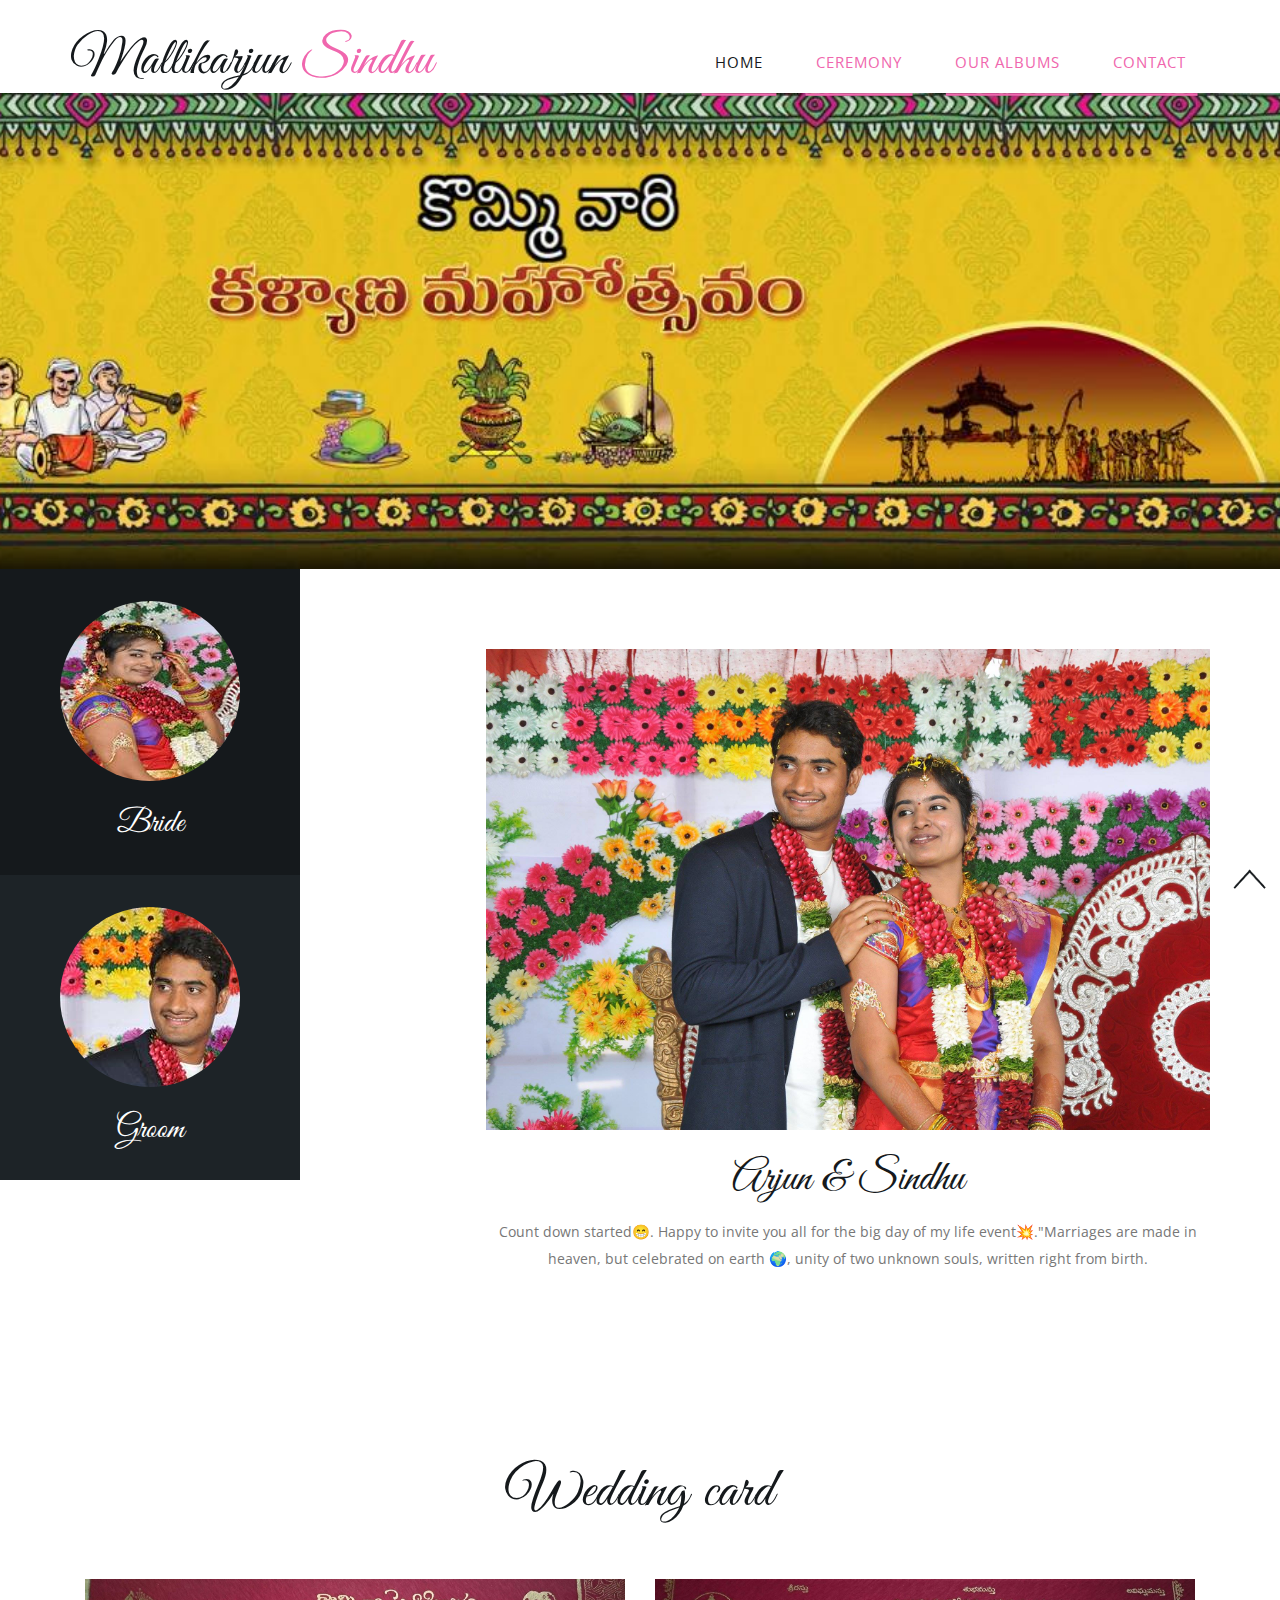
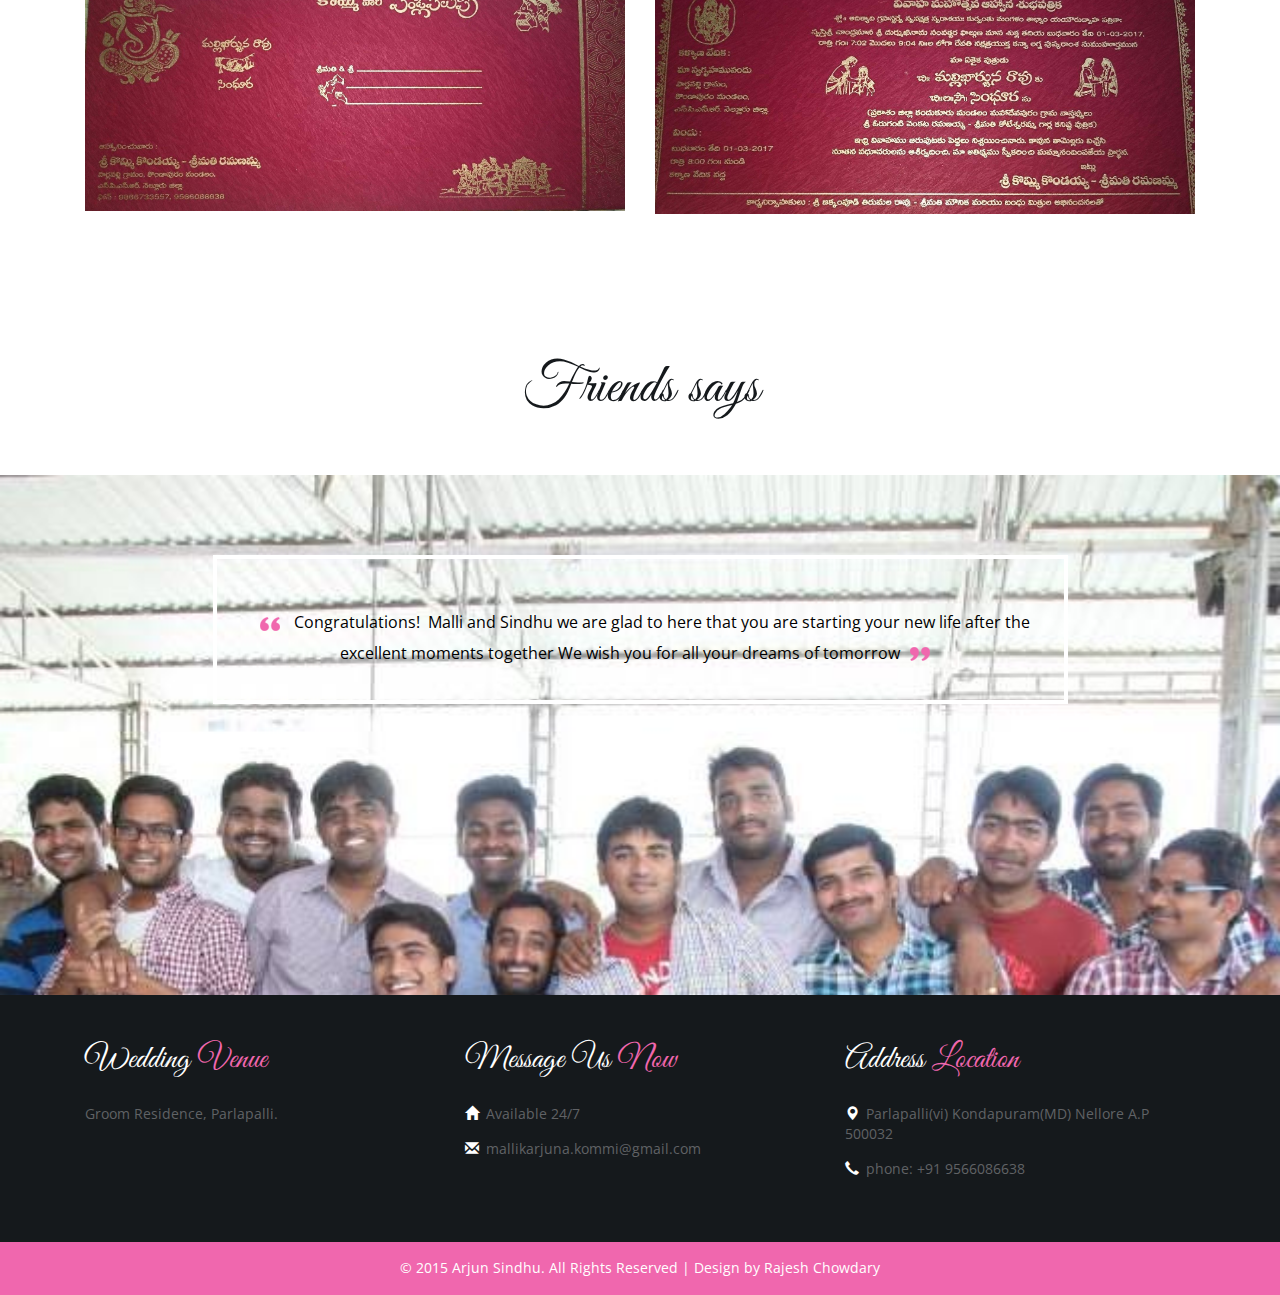
<file: index.html>
<!DOCTYPE HTML>
<html>
<head>
<title>Arjun weds Sindhu</title>
<meta name="viewport" content="width=device-width, initial-scale=1">
<meta http-equiv="Content-Type" content="text/html; charset=utf-8" />
<meta name="keywords" content="Best Day Responsive web template, Bootstrap Web Templates, Flat Web Templates, Andriod Compatible web template, 
Smartphone Compatible web template, free webdesigns for Nokia, Samsung, LG, SonyErricsson, Motorola web design" />
<script type="application/x-javascript"> addEventListener("load", function() { setTimeout(hideURLbar, 0); }, false); function hideURLbar(){ window.scrollTo(0,1); } </script>
<link href="css/bootstrap.css" rel='stylesheet' type='text/css' />
<link href='//fonts.googleapis.com/css?family=Open+Sans:700,700italic,800,300,300italic,400italic,400,600,600italic' rel='stylesheet' type='text/css'>
<!--Custom-Theme-files-->
	<link href="css/style.css" rel='stylesheet' type='text/css' />	
	<script src="js/jquery.min.js"> </script>
<!--/script-->
<script type="text/javascript" src="js/move-top.js"></script>
<script type="text/javascript" src="js/easing.js"></script>
<!-- <script type="text/javascript">
			$(document).ready(function () {

    //select the POPUP FRAME and show it
    $("#popup").hide().fadeIn(1000);

    //close the POPUP if the button with id="close" is clicked
    $("#close").on("click", function (e) {
        e.preventDefault();
        $("#popup").fadeOut(1000);
    });

});

			jQuery(document).ready(function($) {
				$(".scroll").click(function(event){		
					event.preventDefault();
					$('html,body').animate({scrollTop:$(this.hash).offset().top},900);
				});
			});
</script>
<style type="text/css">
    	   #popup {
            display:none;
            position:absolute;
            margin:0 auto;
            top: 50%;
            left: 50%;
            transform: translate(-50%, -50%);
            z-index: 9999;
    }
    </style> -->
</head>
<body>

	<!--start-home-->
	<div id="home" class="header">
		<div class="header-top">
			<div class="container">
				<div class="logo">
					<a href="index.html"><h1>Mallikarjun<span> Sindhu</span></h1></a>
				</div>
				<span class="menu"> </span>
				    <div class="top-menu">
						<ul class="cl-effect-7">
								<li><a class="active" href="index.html">Home</a></li>
								<li><a href="ceremony.html">Ceremony</a></li>
								<li><a href="albums.html">Our Albums</a></li>
								<li><a href="contact.html">contact</a></li>
							</ul>
				</div>
            <!-- script-for-menu -->
				<script>
				$( "span.menu" ).click(function() {
				  $( ".top-menu" ).slideToggle( "slow", function() {
				    // Animation complete.
				  });
				});
			</script>
			<div class="clearfix"></div>
	<!--End-top-nav-script-->
			</div>
		</div>
       </div>
	<div class="banner">
	 
	     	<div class="container">
					<div  class="callbacks_container">
					
					</div>
					<!--banner-->
	  			<script src="js/responsiveslides.min.js"></script>
			 <script>
			    // You can also use "$(window).load(function() {"
			    $(function () {
			      // Slideshow 4
			      $("#slider4").responsiveSlides({
			        auto: true,
			        pager:true,
			        nav:false,
			        speed: 500,
			        namespace: "callbacks",
			        before: function () {
			          $('.events').append("<li>before event fired.</li>");
			        },
			        after: function () {
			          $('.events').append("<li>after event fired.</li>");
			        }
			      });
			
			    });
			  </script>
			 
			 <!--//main-drop-->
			</div>
			<!--main-drop-->
			 <div class="main-drop">

			   
			    <div class="hands">
			    

				</div>
				
			 </div>

			 </div>
			 <div class="couple">
				 <div class="bride">
				   <img src="images/vadhina.jpg" class="img-responsive" alt="">
				   <h5>Bride</h5>
				 </div>

				 <div class="groom">
				  <img src="images/5.jpg" class="img-responsive" alt="">
				 <h5>Groom</h5>
				 </div>
			 </div>
		 </div>
	<!--welcome-->
	   <div class="welcome">
		    <div class="container">
				<div class="welcome-top">
				    <img src="images/3.jpg" class="img-responsive" alt="">
					 <h2>Arjun & Sindhu</h2>
					 <p>Count down started😁. Happy to invite you all for the big day of my life event💥."Marriages are made in heaven, but celebrated on earth 🌍, unity of two unknown souls, written right from birth.</p>
					  
				    </div>
				</div>
			</div>	<!--start-services-->

			 <div class="program">
		           <div class="container">
				     <h3 class="tittle"> Wedding card</h3>
					   <div class="col-md-6 program-img">
					   <img src="images/card.jpg" alt="image" class="img-responsive zoom-img">
						
						
					   </div>
					    
					    <div class="col-md-6 program-img">
					   <img src="images/card1.jpg" alt="image" class="img-responsive zoom-img">
						
					   </div>
						
									</div>
					   <div class="clearfix"> </div>
			       </div>

<div class="friends-section">
				    <h3 class="tittle">Friends says</h3>
    <div class="friends">
	     	<div class="container">
			<div class="testimonial-content">
			    <p> <img src="images/quote.png" class="img-responsive" alt=""> Congratulations! &nbsp;Malli and Sindhu we are glad to here that you are starting your new life after the excellent moments together&nbsp;We wish you for all your dreams of tomorrow<img src="images/quote1.png" class="img-responsive" alt=""> </p>
		    </div>
			
					<!--banner-->
	  			<script src="js/responsiveslides.min.js"></script>
			 <script>
			    // You can also use "$(window).load(function() {"
			    $(function () {
			      // Slideshow 3
			      $("#slider3").responsiveSlides({
			        auto: true,
			        pager:false,
			        nav:true,
			        speed: 500,
			        namespace: "callbacks",
			        before: function () {
			          $('.events').append("<li>before event fired.</li>");
			        },
			        after: function () {
			          $('.events').append("<li>after event fired.</li>");
			        }
			      });
			
			    });
			  </script>
	</div>
 </div>
 </div>
 <!--//testimonials-->
 <!--/program-->
			  
			    
			

	     <div class="footer">
		    <div class="container">
				 <div class="footer-top">
				    <div class="col-md-4 footer-grid">
					     <h4>Wedding <span>Venue</span></h4>
				          <ul class="bottom">
							 <li>Groom Residence, Parlapalli.</li>
							 
						 </ul>
				    </div>
					  <div class="col-md-4 footer-grid">
					     <h4>Message Us  <span>Now </span></h4>
				            <ul class="bottom">
						     <li><i class="glyphicon glyphicon-home"></i>Available 24/7 </li>
							 <li><i class="glyphicon glyphicon-envelope"></i><a href="mailto:mallikarjuna.kommi@gmail.com">mallikarjuna.kommi@gmail.com</a></li>
						   </ul>
				    </div>
					<div class="col-md-4 footer-grid">
					     <h4>Address  <span>Location </span></h4>
				           <ul class="bottom">
						     <li><i class="glyphicon glyphicon-map-marker"></i>Parlapalli(vi) Kondapuram(MD) Nellore A.P 500032 </li>
							 <li><i class="glyphicon glyphicon-earphone"></i>phone: +91 9566086638 </li>
						   </ul>
				    </div>
					<div class="clearfix"> </div>
				 </div>
			</div>
	     </div>
		<div class="copy">
		    <p>&copy; 2015 Arjun Sindhu. All Rights Reserved | Design by <a href="http://rajeshchowdary.com/">Rajesh Chowdary</a> </p>
		</div>
		<!--//footer-->
			<!--start-smooth-scrolling-->
						<script type="text/javascript">
									$(document).ready(function() {
									
										
										$().UItoTop({ easingType: 'easeOutQuart' });
										
									});
								</script>
		<a href="#home" id="toTop" class="scroll" style="display: block;"> <span id="toTopHover" style="opacity: 1;"> </span></a>



<script src="https://cdnjs.cloudflare.com/ajax/libs/jquery/2.1.4/jquery.min.js"></script>

<script>
//your jquery script here
// $(document).ready(function () {

//     //select the POPUP FRAME and show it
//     $("#popup").hide().fadeIn(1000);

//     //close the POPUP if the button with id="close" is clicked
//     $("#close").on("click", function (e) {
//         e.preventDefault();
//         $("#popup").fadeOut(1000);
//     });

// });
</script>

</body>
</html>
</file>
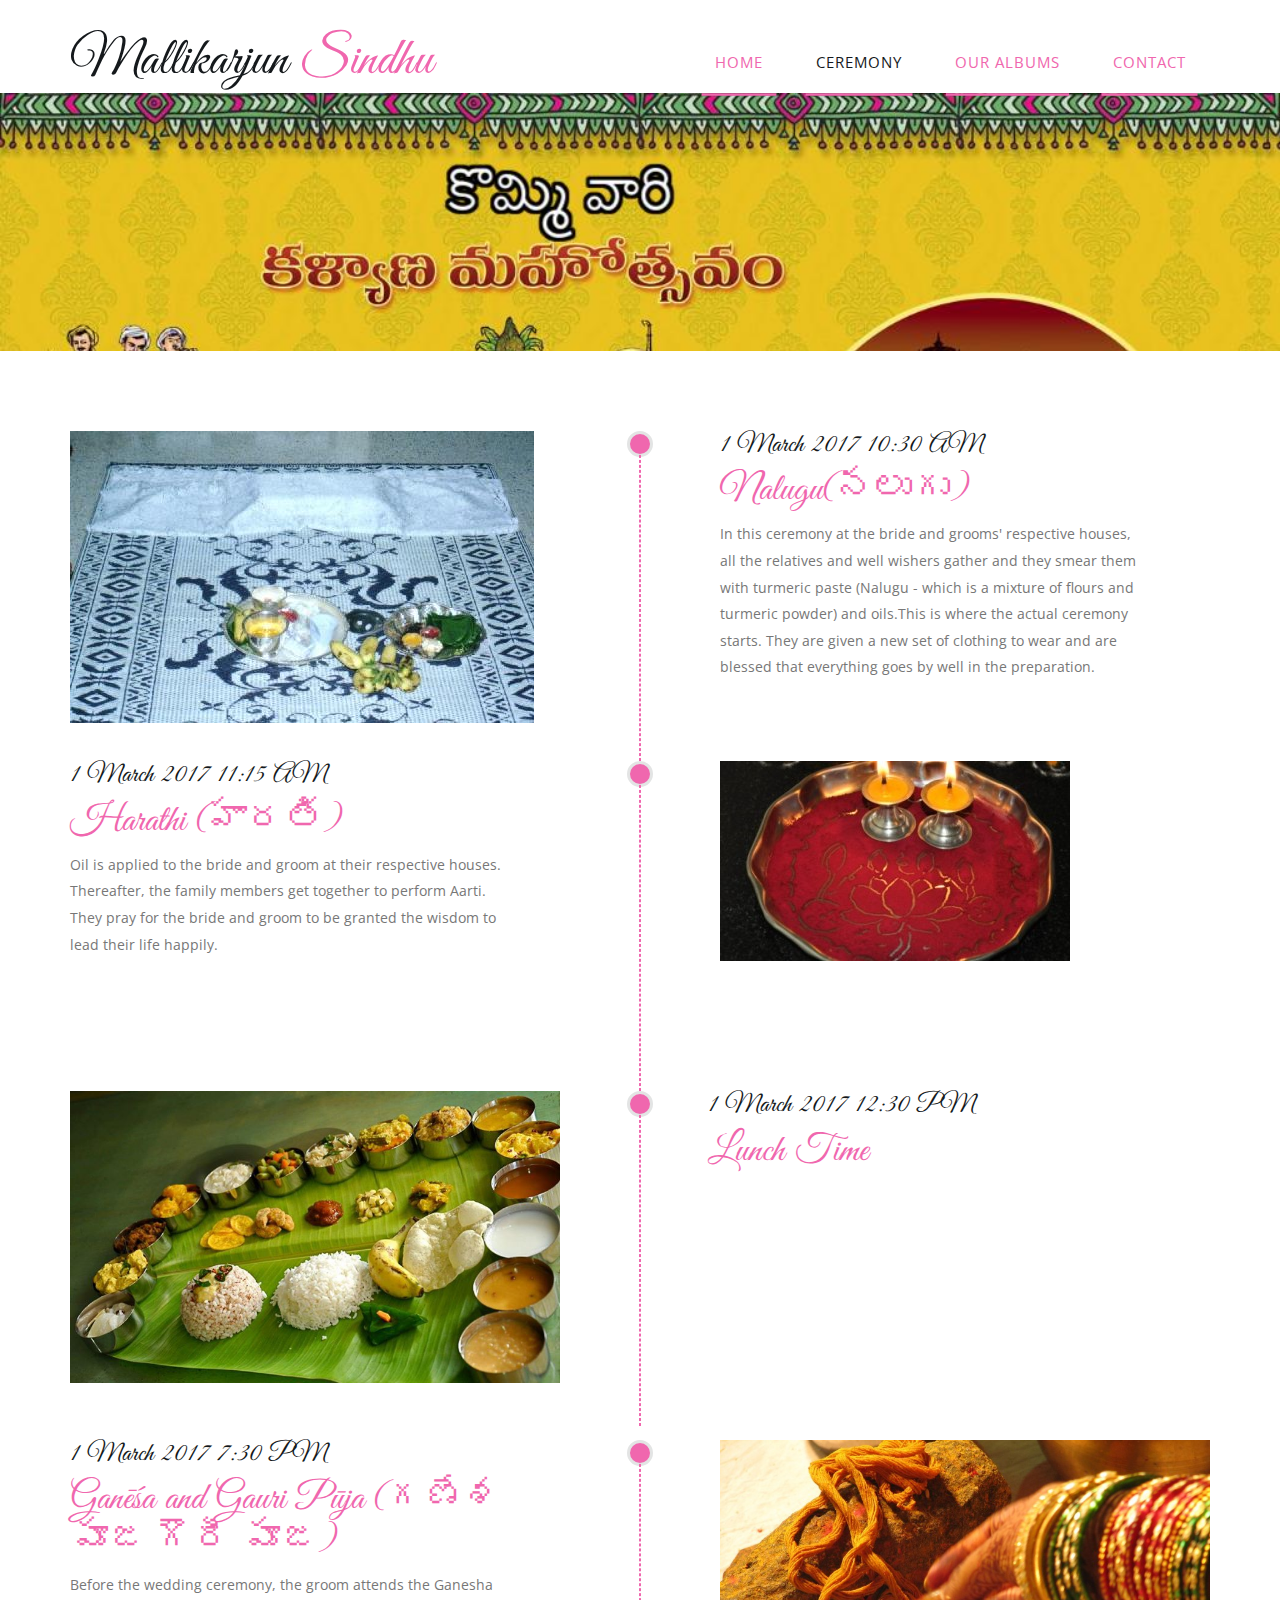
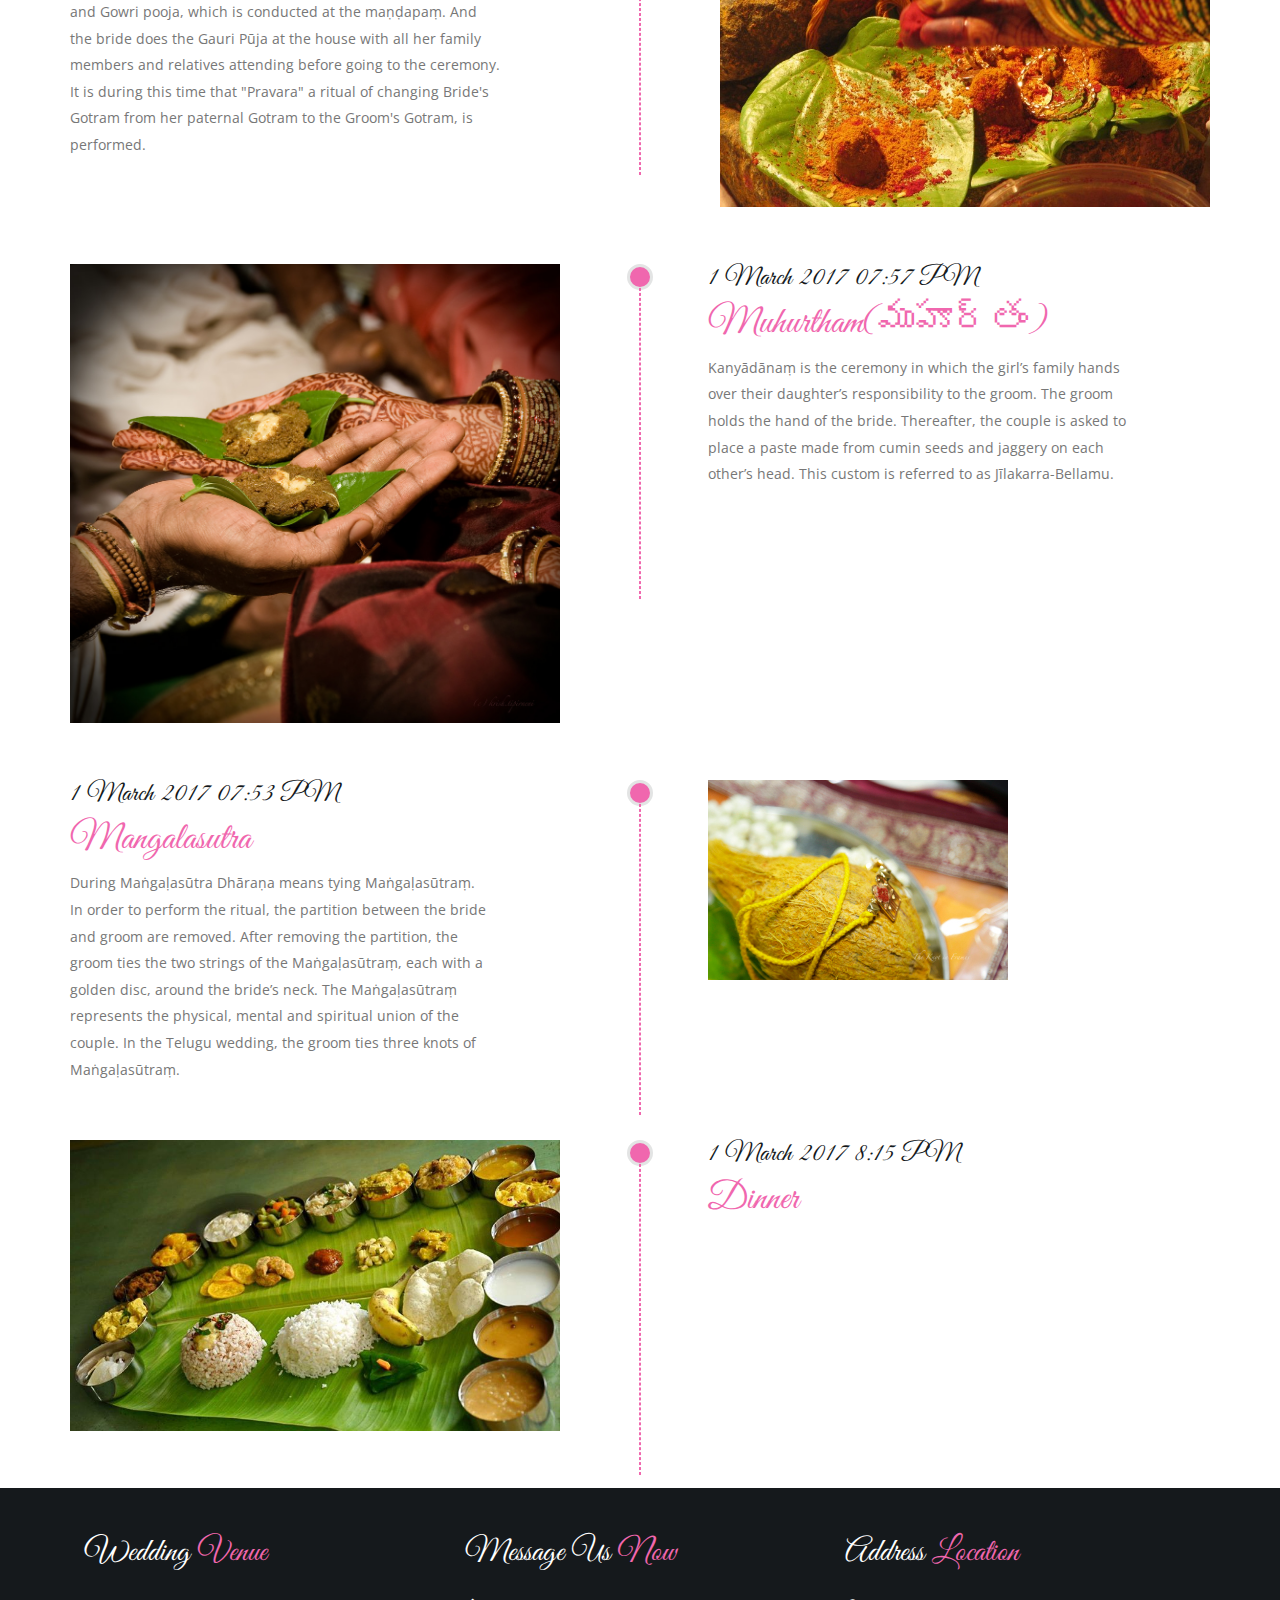
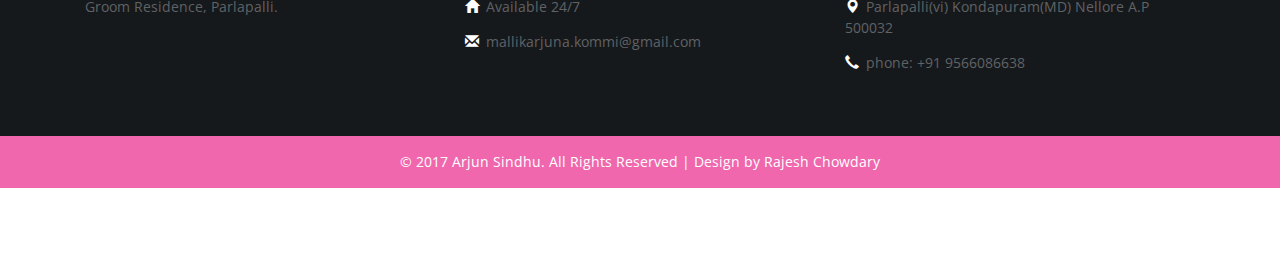
<file: ceremony.html>
<!DOCTYPE HTML>
<html>
<head>
<title>Arjun weds sindhu</title>
<meta name="viewport" content="width=device-width, initial-scale=1">
<meta http-equiv="Content-Type" content="text/html; charset=utf-8" />
<meta name="keywords" content="Best Day Responsive web template, Bootstrap Web Templates, Flat Web Templates, Andriod Compatible web template, 
Smartphone Compatible web template, free webdesigns for Nokia, Samsung, LG, SonyErricsson, Motorola web design" />
<script type="application/x-javascript"> addEventListener("load", function() { setTimeout(hideURLbar, 0); }, false); function hideURLbar(){ window.scrollTo(0,1); } </script>
<link href="css/bootstrap.css" rel='stylesheet' type='text/css' />
<link href='//fonts.googleapis.com/css?family=Open+Sans:700,700italic,800,300,300italic,400italic,400,600,600italic' rel='stylesheet' type='text/css'>
<!--Custom-Theme-files-->
	<link href="css/style.css" rel='stylesheet' type='text/css' />	
	<script src="js/jquery.min.js"> </script>
<!--/script-->
<script type="text/javascript" src="js/move-top.js"></script>
<script type="text/javascript" src="js/easing.js"></script>
<script type="text/javascript">
			jQuery(document).ready(function($) {
				$(".scroll").click(function(event){		
					event.preventDefault();
					$('html,body').animate({scrollTop:$(this.hash).offset().top},900);
				});
			});
</script>

</head>
<body>
	<!--start-home-->
	<div id="home" class="header">
		<div class="header-top">
			<div class="container">
				<div class="logo">
					<a href="index.html"><h1>Mallikarjun<span> Sindhu</span></h1></a>
				</div>
				 <span class="menu"> </span>
				    <div class="top-menu">
							<ul class="cl-effect-7">
								<li><a href="index.html">Home</a></li>
								
								<li><a class="active" href="ceremony.html">Ceremony</a></li>
								<li><a href="albums.html">Our Albums</a></li>
								<li><a href="contact.html">contact</a></li>
							</ul>
				</div>
            <!-- script-for-menu -->
				<script>
				$( "span.menu" ).click(function() {
				  $( ".top-menu" ).slideToggle( "slow", function() {
				    // Animation complete.
				  });
				});
			</script>
			<div class="clearfix"></div>
	<!--End-top-nav-script-->
			</div>
		</div>
       </div>
	   <!--banner-->
	<div class="banner two">
	     	
	</div>
	  <!--//banner-->
	<!--ceremony-->
	<div class="ceremony">
	     	<div class="container">
			 <div class="blog-bottom">
	        <div class="blog-left">
	        	<img src="images/na.jpg" alt="image" class="img-responsive zoom-img">

	        </div>
	        <span class="circle"></span>
			<span class="devide-line"></span>
	         <div class="blog-right">       	
	        	<h6>1 March 2017 10:30 AM</h6>
	        	<h4>Nalugu(నలుగు)</h4>
	        	<p>In this ceremony at the bride and grooms' respective houses, all the relatives and well wishers gather and they smear them with turmeric paste (Nalugu - which is a mixture of flours and turmeric powder) and oils.This is where the actual ceremony starts. They are given a new set of clothing to wear and are blessed that everything goes by well in the preparation.</p>
	        </div>
	        <div class="clearfix"></div>
         </div>
         <div class="blog-bottom">
	        <span class="circle"></span>
			<span class="devide-line"></span>
	         <div class="blog-right">       	
	        	 <img src="images/harathi.jpg" alt="image" class="img-responsive zoom-img">
	        </div>
			 <div class="blog-left second">
	        	<h6>1 March 2017 11:15 AM</h6>
	        	<h4>Harathi (హారతి)</h4>
	        	<p>Oil is applied to the bride and groom at their respective houses. Thereafter, the family members get together to perform Aarti. They pray for the bride and groom to be granted the wisdom to lead their life happily.</p>
	        </div>
	        <div class="clearfix"></div>
         </div>
		  <div class="blog-bottom">
	        <span class="circle"></span>
			<span class="devide-line"></span>
	         <div class="blog-right two">       	
	        	<img src="images/meals.jpg" alt="image" class="img-responsive zoom-img">
	        </div>
		   <div class="blog-left two">
	        	<h6>1 March 2017 12:30 PM</h6>
	        	<h4>Lunch Time</h4>
	        	
	        </div>
	        <div class="clearfix"></div>
         </div>

          <div class="blog-bottom">
	        <span class="circle"></span>
			<span class="devide-line"></span>
	         <div class="blog-right">       	
	        	<img src="images/puja.jpg" alt="image" class="img-responsive zoom-img">
	        </div>
			 <div class="blog-left second">
	        	<h6>1 March 2017 7:30 PM</h6>
	        	<h4>Ganēśa and Gauri Pūja (గణేశ పూజ గౌరీ పూజ)</h4>
	        	<p>Before the wedding ceremony, the groom attends the Ganesha and Gowri pooja, which is conducted at the maṇḍapaṃ. And the bride does the Gauri Pūja at the house with all her family members and relatives attending before going to the ceremony. It is during this time that "Pravara" a ritual of changing Bride's Gotram from her paternal Gotram to the Groom's Gotram, is performed.</p>
	        </div>
	        <div class="clearfix"></div>
         </div>

         <div class="blog-bottom">
	        <span class="circle"></span>
			<span class="devide-line"></span>
	         <div class="blog-right two">       	
	        	 <img src="images/wed.jpg" alt="image" class="img-responsive zoom-img">
	        </div>
		   <div class="blog-left two">
	        	<h6>1 March 2017 07:57 PM</h6>
	        	<h4>Muhurtham(ముహూర్తం)</h4>
	        	<p>Kanyādānaṃ is the ceremony in which the girl’s family hands over their daughter’s responsibility to the groom. The groom holds the hand of the bride. Thereafter, the couple is asked to place a paste made from cumin seeds and jaggery on each other’s head. This custom is referred to as Jīlakarra-Bellamu.</p>
	        </div>
	        <div class="clearfix"></div>
         </div>

          <div class="blog-bottom">
	        <div class="blog-left two last">
	        <img src="images/mangala.jpg" alt="image" class="img-responsive zoom-img">
	        </div>
	        <span class="circle"> </span>
			<span class="devide-line"></span>
	        <div class="blog-right two">       	
	        	<h6>1 March 2017  07:53 PM</h6>
	        	<h4>Mangalasutra</h4><p>During Maṅgaḷasūtra Dhāraṇa means tying Maṅgaḷasūtraṃ. In order to perform the ritual, the partition between the bride and groom are removed. After removing the partition, the groom ties the two strings of the Maṅgaḷasūtraṃ, each with a golden disc, around the bride’s neck. The Maṅgaḷasūtraṃ represents the physical, mental and spiritual union of the couple. In the Telugu wedding, the groom ties three knots of Maṅgaḷasūtraṃ.</p>
	        	
	        </div>
	        <div class="clearfix"> </div>
         </div>

          <div class="blog-bottom">
	        <span class="circle"></span>
			<span class="devide-line"></span>
	         <div class="blog-right two">       	
	        	<img src="images/meals.jpg" alt="image" class="img-responsive zoom-img">
	        </div>
		   <div class="blog-left two">
	        	<h6>1 March 2017 8:15 PM</h6>
	        	<h4>Dinner</h4>
	        	
	        </div>
	        <div class="clearfix"></div>
         </div>
	</div>
 <!--/program-->
			   
     
	<!--/footer-->

	      <div class="footer">
		    <div class="container">
				 <div class="footer-top">
				    <div class="col-md-4 footer-grid">
					     <h4>Wedding <span>Venue</span></h4>
				          <ul class="bottom">
							 <li>Groom Residence, Parlapalli.</li>
							 
						 </ul>
				    </div>
					  <div class="col-md-4 footer-grid">
					     <h4>Message Us  <span>Now </span></h4>
				            <ul class="bottom">
						     <li><i class="glyphicon glyphicon-home"></i>Available 24/7 </li>
							 <li><i class="glyphicon glyphicon-envelope"></i><a href="mailto:mallikarjuna.kommi@gmail.com">mallikarjuna.kommi@gmail.com</a></li>
						   </ul>
				    </div>
					<div class="col-md-4 footer-grid">
					     <h4>Address  <span>Location </span></h4>
				           <ul class="bottom">
						     <li><i class="glyphicon glyphicon-map-marker"></i>Parlapalli(vi) Kondapuram(MD) Nellore A.P 500032 </li>
							 <li><i class="glyphicon glyphicon-earphone"></i>phone: +91 9566086638 </li>
						   </ul>
				    </div>
					<div class="clearfix"> </div>
				 </div>
			</div>
	     </div>

		<div class="copy">
		    <p>&copy; 2017 Arjun Sindhu. All Rights Reserved | Design by <a href="http://rajeshchowdary.com/">Rajesh Chowdary</a> </p>
		</div>
		<!--//footer-->
			<!--start-smooth-scrolling-->
						<script type="text/javascript">
									$(document).ready(function() {
									
										$().UItoTop({ easingType: 'easeOutQuart' });
										
									});
								</script>
		<a href="#home" id="toTop" class="scroll" style="display: block;"> <span id="toTopHover" style="opacity: 1;"> </span></a>


</body>
</html>
</file>
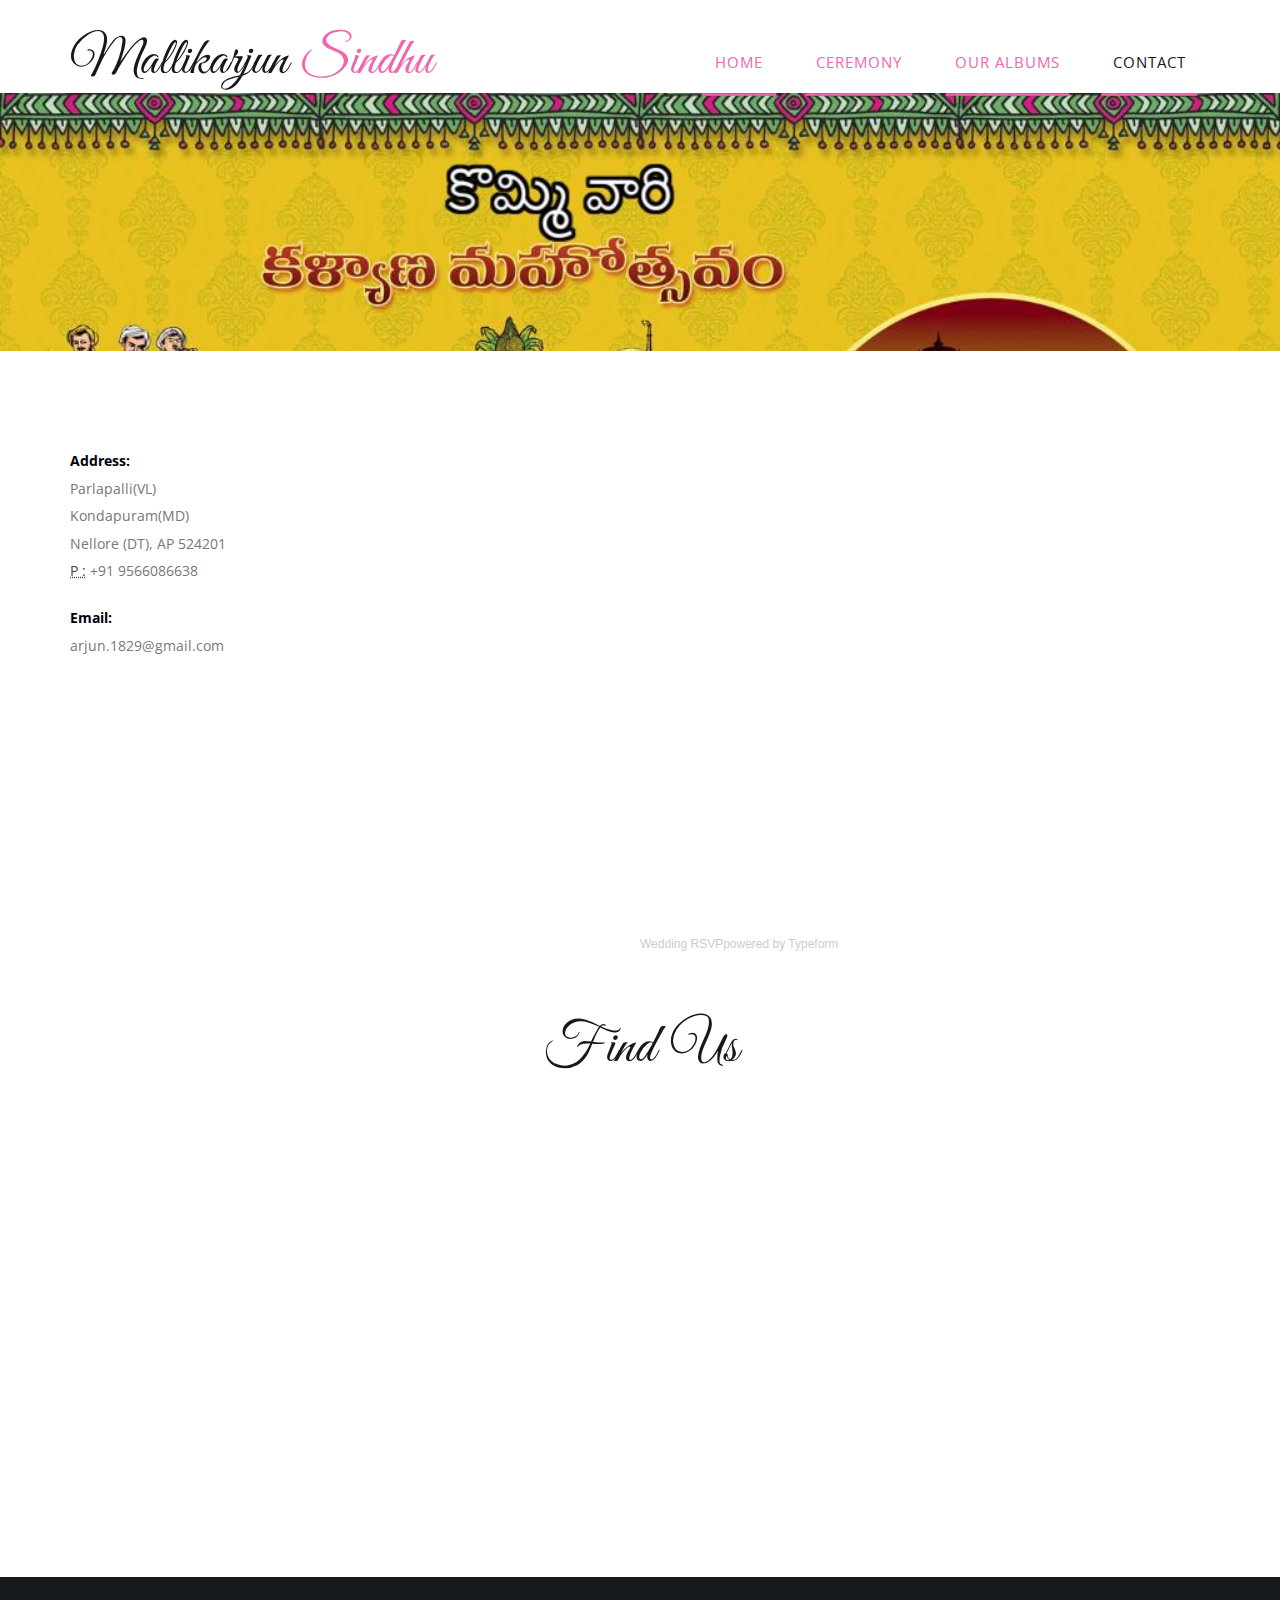
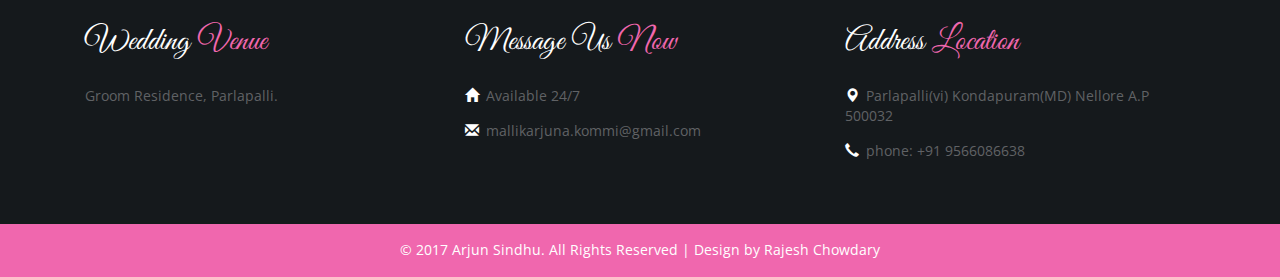
<file: contact.html>
<!DOCTYPE HTML>
<html>
<head>
<title>Arjun Weds Sindhu</title>
<meta name="viewport" content="width=device-width, initial-scale=1">
<meta http-equiv="Content-Type" content="text/html; charset=utf-8" />
<meta name="keywords" content="Best Day Responsive web template, Bootstrap Web Templates, Flat Web Templates, Andriod Compatible web template, 
Smartphone Compatible web template, free webdesigns for Nokia, Samsung, LG, SonyErricsson, Motorola web design" />
<script type="application/x-javascript"> addEventListener("load", function() { setTimeout(hideURLbar, 0); }, false); function hideURLbar(){ window.scrollTo(0,1); } </script>
<link href="css/bootstrap.css" rel='stylesheet' type='text/css' />
<link href='//fonts.googleapis.com/css?family=Open+Sans:700,700italic,800,300,300italic,400italic,400,600,600italic' rel='stylesheet' type='text/css'>
<!--Custom-Theme-files-->
	<link href="css/style.css" rel='stylesheet' type='text/css' />	
	<script src="js/jquery.min.js"> </script>
	<link rel="stylesheet" href="css/lightbox.css" type="text/css" media="all" />
    <script src="js/modernizr.custom.js"></script>
<!--/script-->
<script type="text/javascript" src="js/move-top.js"></script>
<script type="text/javascript" src="js/easing.js"></script>
<script type="text/javascript">
			jQuery(document).ready(function($) {
				$(".scroll").click(function(event){		
					event.preventDefault();
					$('html,body').animate({scrollTop:$(this.hash).offset().top},900);
				});
			});
</script>
</head>
<body>
	<!--start-home-->
	<div id="home" class="header">
		<div class="header-top">
			<div class="container">
				<div class="logo">
					<a href="index.html"><h1>Mallikarjun<span> Sindhu</span></h1></a>
				</div>
				  <span class="menu"> </span>
				    <div class="top-menu">
							<ul class="cl-effect-7">
								<li><a href="index.html">Home</a></li>
								
								<li><a href="ceremony.html">Ceremony</a></li>
								<li><a href="albums.html">Our Albums</a></li>
								<li><a class="active" href="contact.html">contact</a></li>
							</ul>
				</div>
            <!-- script-for-menu -->
				<script>
				$( "span.menu" ).click(function() {
				  $( ".top-menu" ).slideToggle( "slow", function() {
				    // Animation complete.
				  });
				});
			</script>
			<div class="clearfix"></div>
	<!--end-top-nav-script-->
			</div>
		</div>
       </div>
	   <!--banner-->
	<div class="banner two">
	     	
	</div>
	  <!--//banner-->
	<!--contact-->
	  <div class="container">
	       <div class="section-contact">
				<div class="contact-main">
					<div class="col-md-6 contact-in">
						
						<div class="more-address"> 
								<address>
								  <strong>Address:</strong><br>
								  Parlapalli(VL)<br>
								  Kondapuram(MD)<br>
								  Nellore (DT), AP 524201<br>
								  <abbr title="Phone">P :</abbr> +91 9566086638 
								</address>
								<address>
								  <strong>Email:</strong><br>
								  <a href="mailto:arjun.1829@gmail.com">arjun.1829@gmail.com</a>
							   </address>
						  </div>
					</div>
					<div class="col-md-6 contact-grid">
						<!-- Change the width and height values to suit you best -->
<div class="typeform-widget" data-url="https://kommirajesh.typeform.com/to/KYk5sG" data-text="wedding" style="width:100%;height:500px;"></div>
<script>(function(){var qs,js,q,s,d=document,gi=d.getElementById,ce=d.createElement,gt=d.getElementsByTagName,id='typef_orm',b='https://s3-eu-west-1.amazonaws.com/share.typeform.com/';if(!gi.call(d,id)){js=ce.call(d,'script');js.id=id;js.src=b+'widget.js';q=gt.call(d,'script')[0];q.parentNode.insertBefore(js,q)}})()</script>
<div style="font-family: Sans-Serif;font-size: 12px;color: #999;opacity: 0.5; padding-top: 5px;"><a href="https://www.typeform.com/examples/forms/wedding-rsvp-template//?utm_campaign=KYk5sG&amp;utm_source=typeform.com-68417-Basic&amp;utm_medium=typeform&amp;utm_content=typeform-embedded-wedding&amp;utm_term=EN" style="color: #999" target="_blank">Wedding RSVP</a>powered by Typeform</div>
					</div>
						<div class="clearfix"> </div>
			      </div>
					</div>
		         <h3 class="tittle find">Find Us</h3>
					<div class="map">
						<iframe src="https://www.google.com/maps/embed?pb=!1m18!1m12!1m3!1d3739.8083957760505!2d79.7217804488643!3d14.997280640968766!2m3!1f0!2f0!3f0!3m2!1i1024!2i768!4f13.1!3m3!1m2!1s0x0%3A0xb0e0514f2ed0451e!2sSri+Kodanda+Ramalayam+Temple!5e1!3m2!1sen!2sin!4v1488125489660" width="600" height="450" frameborder="0" style="border:0" allowfullscreen></iframe>

					</div>
			</div>
	<!--//contact-->
	</div>

	<!--/footer-->
		 <div class="footer">
		    <div class="container">
				 <div class="footer-top">
				    <div class="col-md-4 footer-grid">
					     <h4>Wedding <span>Venue</span></h4>
				          <ul class="bottom">
							 <li>Groom Residence, Parlapalli.</li>
							 
						 </ul>
				    </div>
					  <div class="col-md-4 footer-grid">
					     <h4>Message Us  <span>Now </span></h4>
				            <ul class="bottom">
						     <li><i class="glyphicon glyphicon-home"></i>Available 24/7 </li>
							 <li><i class="glyphicon glyphicon-envelope"></i><a href="mailto:mallikarjuna.kommi@gmail.com">mallikarjuna.kommi@gmail.com</a></li>
						   </ul>
				    </div>
					<div class="col-md-4 footer-grid">
					     <h4>Address  <span>Location </span></h4>
				           <ul class="bottom">
						     <li><i class="glyphicon glyphicon-map-marker"></i>Parlapalli(vi) Kondapuram(MD) Nellore A.P 500032 </li>
							 <li><i class="glyphicon glyphicon-earphone"></i>phone: +91 9566086638 </li>
						   </ul>
				    </div>
					<div class="clearfix"> </div>
				 </div>
			</div>
	     </div>

		<div class="copy">
		    <p>&copy; 2017 Arjun Sindhu. All Rights Reserved | Design by <a href="http://rajeshchowdary.com/">Rajesh Chowdary</a> </p>
		</div>
		<!--//footer-->
			<!--start-smooth-scrolling-->
						<script type="text/javascript">
									$(document).ready(function() {
										
										
										$().UItoTop({ easingType: 'easeOutQuart' });
										
									});
								</script>
		<a href="#home" id="toTop" class="scroll" style="display: block;"> <span id="toTopHover" style="opacity: 1;"> </span></a>


</body>
</html>
</file>
<file: css/style.css>
html, body{
font-family: 'Open Sans', sans-serif;
 font-size: 100%;
 background: #FFf;
}

body a {
	transition:0.5s all;
	-webkit-transition:0.5s all;
	-moz-transition:0.5s all;
	-o-transition:0.5s all;
	-ms-transition:0.5s all;
}
@font-face {
   font-family: 'GreatVibes-Regular';
   src: url(../fonts/GreatVibes-Regular.ttf)format('truetype');
}
a:hover{
 text-decoration:none;
}
input[type="button"],input[type="submit"],li.parallelogram{
	transition:0.5s all;
	-webkit-transition:0.5s all;
	-moz-transition:0.5s all;
	-o-transition:0.5s all;
	-ms-transition:0.5s all;
}
h1,h2,h3,h4,h5,h6{
   margin:0;		
   font-family: 'GreatVibes-Regular';
   font-weight:400;

}	
p{
	margin:0;
	font-family: 'Open Sans', sans-serif;
}
ul{
	margin:0;
	padding:0;
}
label{
	margin:0;
}
.logo  a{
	display:block;
}
.logo {
	float:left;
}
.logo  a h1{
     color: #15191c;
     font-size: 3.3em;
}
.logo  a h1:hover{
 text-decoration:none;
}
.logo  a h1 span{
 color:#f067ae;
}
.top-menu ul li a{
	position: relative;
    display: inline-block;
       padding: 20px 20px;
    outline: none;
    color: #fff;
    text-decoration: none;
    text-transform: uppercase;
    letter-spacing: 1px;
    font-weight: 400;
    text-shadow: 0 0 1px rgba(255,255,255,0.3);
    font-size: 1em;
}
.top-menu a:hover,
.top-menu a:focus {
	outline: none;
}
.top-menu {
	float:right;
}
.top-menu ul{
	padding:0;
	margin: 0;
}
*,
*:after,
*::before {
    -webkit-box-sizing: border-box;
    -moz-box-sizing: border-box;
    box-sizing: border-box;
}
.top-menu ul li {
	display: inline-block;
    margin: 0 .3em;
    outline: none;
    text-decoration: none;
    text-transform: uppercase;
    letter-spacing: 1px;
    font-weight: 400;
    font-size: 15px;
}
.top-menu ul li a{
	color:#f067ae;
}
ul a:hover,
ul a:focus {
	outline: none;
	color: #FFF;
	text-decoration: none;
}
/* Effect 7: second border slides up */
.cl-effect-7 a {
	padding: 12px 10px 10px;
	color: #566473;
	text-shadow: none;
	font-weight: 700;
}
.cl-effect-7 a::before,
.cl-effect-7 a::after {
	position: absolute;
	top: 100%;
	left: 0;
	width: 100%;
	height: 3px;
	background:#f067ae;
	content: '';
	-webkit-transition: -webkit-transform 0.3s;
	-moz-transition: -moz-transform 0.3s;
	transition: transform 0.3s;
	-webkit-transform: scale(0.85);
	-moz-transform: scale(0.85);
	transform: scale(0.85);
}
.cl-effect-7 a::after {
	opacity: 0;
	-webkit-transition: top 0.3s, opacity 0.3s, -webkit-transform 0.3s;
	-moz-transition: top 0.3s, opacity 0.3s, -moz-transform 0.3s;
	transition: top 0.3s, opacity 0.3s, transform 0.3s;
}
.cl-effect-7 a:hover::before,
.cl-effect-7 a:hover::after,
.cl-effect-7 a:focus::before,
.cl-effect-7 a:focus::after {
	-webkit-transform: scale(1);
	-moz-transform: scale(1);
	transform: scale(1);
}
.cl-effect-7 a:hover::after,
.cl-effect-7 a:focus::after {
	top: 0%;
	opacity: 1;
}
nav a {
	position: relative;
	display: inline-block;
	outline: none;
	color: #e01981;
	text-decoration: none;
	text-transform: uppercase;
	font-weight: 400;
	text-shadow: 0 0 1px rgba(255,255,255,0.3);
	font-size: 1em;
}
nav a:hover,
nav a:focus {
	outline: none;
}
.top-menu ul li a:hover,.top-menu ul li a.active{
	color:#15191c;
}
.top_right {
    float: right;
	    margin-top: 0.6em;
}
.top_right h6{
       color: #00aaad;
    font-size: 0.85em;
    font-weight: 400;
    text-transform: uppercase;
	    padding: 0;
}
.top_right p {
         color: #a5cd39;
    font-size: 1em;
       font-weight: 600;
    text-transform: uppercase;
    margin-top: 0.8em;
}
.header-middle {
    padding: 2em 0;
}
/*--responsive-design--*/
@media (max-width:640px){
	.header-bottom {
  		padding: 1em 0;
	}
	.logo a h1 {
		font-size: 3em;
		margin-bottom: 10px;
	}
	 span.menu {
	  width: 35px;
	  height: 35px;
	  background: url('../images/nav.png') no-repeat;
	  display: inline-block;
	  cursor: pointer;
	  float: right;
	  margin: 0.7em 0;
	}
	.header-bottom {
  		padding: 1em 0;
	}
	.top-menu {
  	      width: 100%;
		display: none;
		text-align: center;
		background: #f067ae;
		padding: 0;
		margin-top: 4px;
		padding: 1em 0;
	}
	.top-menu ul{
		float:none;
		width:100%;
	}
	.top-menu ul li{
		display:block;
		float: none;
	}
	.top-menu ul li a {
  		  color: #fff;
		  display: block;
		     padding: 4px 0px;
    margin: 0 0 1em 0;
	}
}
/*--start-home--*/
.header-top {
      padding: 2em 0 0 0;
    background: #fff;
}
.banner{
    background: url(../images/kommi.jpg) no-repeat center top;
    background-size: cover;

    -webkit-background-size: cover;
    -moz-background-size: cover;
    -o-background-size: cover;
    -ms-background-size: cover;
    min-height: 518px;
}
/*--header--*/
#slider2,
#slider3 {
  box-shadow: none;
  -moz-box-shadow: none;
  -webkit-box-shadow: none;
  margin: 0 auto;
}
.rslides_tabs li:first-child {
  margin-left: 0;
}
.rslides_tabs .rslides_here a {
  background: rgba(255,255,255,.1);
  color: #fff;
  font-weight: bold;
}
.events {
  list-style: none;
}
.callbacks_container {
  position: relative;
  float: left;
  width: 100%;
}
.callbacks {
  position: relative;
  list-style: none;
  overflow: hidden;
  width: 100%;
  padding: 0;
  margin: 0;
}
.callbacks li {
  position: absolute;
  width: 100%;
}
.callbacks img {
  position: relative;
  z-index: 1;
  height: auto;
  border: 0;
}
.callbacks .caption {
	display: block;
	position: absolute;
	z-index: 2;
	font-size: 20px;
	text-shadow: none;
	color: #fff;
	left: 0;
	right: 0;
	padding: 10px 20px;
	margin: 0;
	max-width: none;
	top: 10%;
	text-align: center;
}
.callbacks_nav {
      position: absolute;
    -webkit-tap-highlight-color: rgba(0,0,0,0);
    top:17%;
    left: 0;
    opacity: 0.7;
    z-index: 3;
    text-indent: -9999px;
    overflow: hidden;
    text-decoration: none;
    height: 70px;
    width:40px;
    background: transparent url("../images/arrows.png") no-repeat left top;
    margin-top:3%;
}
 .callbacks_nav:hover{
  	opacity: 0.5;
  }
.callbacks_nav.next {
     left: auto;
    background-position: right top;
    right: 403px;
 }
 .callbacks_nav.prev {
	right: auto;
    background-position: left top;
       left: 398px;
}
#slider3-pager a {
  display: inline-block;
}
#slider3-pager span{
  float: left;
}
#slider3-pager span{
	width:100px;
	height:15px;
	background:#fff;
	display:inline-block;
	border-radius:30em;
	opacity:0.6;
}
#slider3-pager .rslides_here a {
  background: #FFF;
  border-radius:30em;
  opacity:1;
}
#slider3-pager a {
  padding: 0;
}
#slider3-pager li{
	display:inline-block;
}
.rslides {
  position: relative;
  list-style: none;
  overflow: hidden;
  width: 100%;
  padding: 0;
}
.rslides li {
  -webkit-backface-visibility: hidden;
  position: absolute;
  display:none;
  width: 100%;
  left: 0;
  top: 0;
}
.rslides li{
  position: relative;
  display: block;
  float: left;
}
.rslides img {
  height: auto;
  border: 0;
  }
.callbacks_tabs{
    list-style: none;
    position: absolute;
    bottom: -64%;
    z-index: 999;
    right: -1%;
    padding: 0;
    margin: 0;
    display: block;
}
.slider-top span{
	font-weight:600;
}
.callbacks_tabs li{
    display: block;
    margin: 0.3em .0em;
}
@media screen and (max-width: 600px) {
  .callbacks_nav {
    top: 47%;
    }
}
/*----*/
.callbacks_tabs a{
 visibility: hidden;
}
.callbacks_tabs a:after {
    content: "\f111";
  font-size: 0;
  font-family: FontAwesome;
  visibility: visible;
  display: block;
     width:14px;
    height:14px;
    display: block;
    background:#fff;
  display: inline-block;
  border:none;
  border-radius:50%;
  -webkit-border-radius:50%;
  -moz-border-radius:50%;
  -o-border-radius:50%;
  -ms-border-radius:50%;
}
.callbacks_here a:after{
  background:#f067ae;
}
.banner-info {
    margin-top: 11em;
    text-align: center;
    margin-left: 9em;
}
.banner-info h3 {
          font-size: 4em;
    color: #fff;
    line-height: 1.3em;
}
.banner-info h3 span{
  color: #f067ae;
}
.banner-info p {
  font-size: 1em;
  font-weight:400;
  color:#ffcc00;
  margin: 0.3em 0;
}
/*--drop-down--*/
select {
    width: 100%;
    font-size:0.9em;
    font-weight: 500;
    padding: 5.3px;
    outline: none;
    color: #777;
    background: url(../images/down.png) no-repeat 95% 50% #f3f5f7;
    border: 1px solid #fff;
    cursor: pointer;
    -webkit-appearance: none;
}
select option {
    border: 1px solid #DFDFDF;
    outline: none;
    -webkit-transition: all 0.3s ease-in-out;
    -moz-transition: all 0.3s ease-in-out;
    -o-transition: all 0.3s ease-in-out;
    transition: all 0.3s ease-in-out;
}
.main-drop {
    position: relative;
}
.hands h4 {
       font-size: 2.8em;
    text-align: center;
    color: #fff;
    margin-bottom: 18px;
}
.hands {
    position: absolute;
    top: 66%;
    left:5%;
}
.couple {
       position: absolute;
    z-index: 9999;
}
.couple h5 {
        text-align: center;
    margin-top: 26px;
    font-size: 2em;
    color: #fff
}
.bride{
    padding: 2em 3.75em;
	 background-color: #15191C;
}
.groom {
    background-color:#1D2327;
    padding: 2em 3.75em;
}
.couple img {
    border-radius: 50%;
	-webkit-border-radius: 50%;
	-moz-border-radius: 50%;
	-o-border-radius: 50%;
	-ms-border-radius: 50%;
}
/*--welcome--*/
.welcome-top {
    text-align: center;
    margin: 0 auto;
    padding: 5em 0 5em 26em;
}
.welcome-top h2 {
    text-align: center;
    margin-top: 26px;
    font-size:2.7em;
      color: #15191c;
}
.welcome-top p {
        font-size: 0.9em;
    line-height: 1.9em;
    color: #777;
    margin: 1em 0 2em 0;
}
.welcome-top a{
	position: relative;
    display: inline-block;
    padding:15px 20px;
    outline: none;
   color: #15191c;
    text-decoration: none;
    text-transform: uppercase;
    letter-spacing: 1px;
    font-weight: 400;
    text-shadow: 0 0 1px rgba(255,255,255,0.3);
    font-size:0.95em;
}
.welcome-top a:hover,
.welcome-top a:focus {
	outline: none;
}
.welcome-top a {
	color: #15191c;
	text-shadow: none;
	font-weight: 700;
}
.welcome-top a::before,
.welcome-top a::after {
	position: absolute;
	top: 100%;
	left: 0;
	width: 100%;
	height: 3px;
	background: #e01981;
	content: '';
	-webkit-transition: -webkit-transform 0.3s;
	-moz-transition: -moz-transform 0.3s;
	transition: transform 0.3s;
	-webkit-transform: scale(0.85);
	-moz-transform: scale(0.85);
	transform: scale(0.85);
}
.welcome-top a::after {
	opacity: 0;
	-webkit-transition: top 0.3s, opacity 0.3s, -webkit-transform 0.3s;
	-moz-transition: top 0.3s, opacity 0.3s, -moz-transform 0.3s;
	transition: top 0.3s, opacity 0.3s, transform 0.3s;
}
.welcome-top a:hover::before,
.welcome-top a:hover::after,
.welcome-top a:focus::before,
.welcome-top a:focus::after {
	-webkit-transform: scale(1);
	-moz-transform: scale(1);
	transform: scale(1);
}
.welcome-top a:hover::after,
.welcome-top a:focus::after {
	top: 0%;
	opacity: 1;
}
/*--registry-section--*/
.registry-section {
    background-color:#f4f4f4;
    padding: 4em 0 0 0;
}
h3.tittle {
       font-size: 4em;
    text-align: center;
    margin-bottom: 1em;
    color: #15191C;
}
a.mask {
	text-decoration: none;
	overflow: hidden;
	display: block;
}
a.mask {
	text-decoration: none;
	overflow: hidden;
	display: block;
}
img.zoom-img:hover {
	-webkit-transform: scale(1.15);
	-webkit-transition-timing-function: ease-out;
	-webkit-transition-duration: 750ms;
	-moz-transform: scale(1.15);
	-moz-transition-timing-function: ease-out;
	-moz-transition-duration: 750ms;
	overflow: hidden;
}
img.zoom-img {
	-webkit-transform: scale(1, 1);
	-webkit-transition-timing-function: ease-out;
	-webkit-transition-duration: 250ms;
	-moz-transform: scale(1, 1);
	-moz-transition-timing-function: ease-out;
	-moz-transition-duration: 250ms;
}
.registry-left,.registry-right {
    padding: 0;
}
.registry-left img,.registry-right img {
    width: 100%;
}
.registry-text {
    background-color: #15191C;
    padding: 3em 3em;
	border-top:3px solid #15191C;
	border-bottom:3px solid #f067ae;
}
.registry-text:hover {
    -webkit-transition: all 0.3s ease-in-out;
    -moz-transition: all 0.3s ease-in-out;
    -o-transition: all 0.3s ease-in-out;
    transition: all 0.3s ease-in-out;
		border-top:3px solid  #f067ae;
	border-bottom:3px solid #f067ae;
}
.registry-text h4 {
       font-size: 2.5em;
    color: #f067ae;
}
.registry-text h6 {
    font-size:1.8em;
    color:#fff;
	margin-top:1em;
}
.registry-text p{
    font-size: 0.9em;
    line-height: 1.9em;
    color: #fff;
    margin: 1em 0 0em 0;
}
/*--friends--*/
.friends{
    background: url(../images/f.jpg) no-repeat center top;
    background-size: cover;
    -webkit-background-size: cover;
    -moz-background-size: cover;
    -o-background-size: cover;
    -ms-background-size: cover;
    min-height:520px;
}
.friends-section {
    padding: 4em 0 0 0;
}
.testimonial-content {
    text-align: center;
    width: 75%;
    padding: 2em;
    border: 4px solid #fff;
    margin: 5em auto 3em;
}
.testimonial-content p img {
    display: inline-block;
    margin: 0 10px;
}
.testimonial-content p {
    font-size: 1em;
    line-height: 1.9em;
    color: black;
    margin: 1em 0 0em 0;
}
.test,.test img {
    text-align: center;
    margin: 0 auto;
}
.test img {
    border-radius: 50%;
    -webkit-border-radius: 50%;
    -moz-border-radius: 50%;
    -o-border-radius: 50%;
    -ms-border-radius: 50%;
}
.test h5 {
    text-align: center;
    margin-top: 20px;
    font-size: 2em;
    color: #fff;
}
/*--rsvp--*/
.attend {
    background: url(../images/bg.jpg)no-repeat 0px 0px;
    background-size: cover;
    -webkit-background-size: cover;
    -o-background-size: cover;
    -moz-background-size: cover;
    min-height:650px;
	position:relative;
}
label {
    margin: 0;
    font-size: 1em;
    color: #34353a;
    margin-bottom: 0.3em;
    font-weight: 400;
}
.attend form input[type="text"]{
    width: 100%;
    border: 1px solid #ddd;
    outline: none;
    background: none;
    padding:9px 18px;
    font-weight: 400;
    font-size: 15px;
    text-transform: uppercase;
    color: #333;
    margin: 0px 0 7px 0;
}
.attend form input[type="submit"] {
    outline: none;
    padding: 0.7em 1em;
    color: #fff;
    background: #f067ae;
    font-weight: 500;
    font-size: 1em;
    display: block;
    border: none;
    margin: 0 auto;
}
.attend form input[type="submit"]:hover {
    background-color: #15191c;
	    transition: 0.5s all;
    -webkit-transition: 0.5s all;
    -moz-transition: 0.5s all;
    -o-transition: 0.5s all;
    -ms-transition: 0.5s all;
}
h3.tittle.atd {
       margin: 0em auto 0 0;
    text-align: center;
    color: #fff;
    padding-top: 0.5em;
}
.sub {
    margin-top: 0.5em;
}
.rsvp {
   width: 25%;
    margin: 0 auto;
    background: #fff;
    padding-bottom: 3px;
    position: absolute;
    top: 23%;
    left: 41%;
    padding: 2em 2em;
}
.rsvp select{
    width: 100%;
    font-size: 0.9em;
    font-weight: 500;
    padding:9px;
    outline: none;
    color: #777;
    background: url(../images/down.png) no-repeat 95% 50% #fff;
    border: 1px solid #ddd;
    cursor: pointer;
    -webkit-appearance: none;
	    margin-bottom: 1em;
}
.program-img img{
width:100%;
}
.program-text p,.program-img p {
    font-size: 0.9em;
    line-height: 1.9em;
    color: #777;
    margin: 1em 0 0em 0;
}
.post-time {
       float: left;
    width: 18%;
    margin-right: 3%;
}
.post-time a {
    outline: none;
    padding: 0.6em 0.7em;
    color: #fff;
    background: #f067ae;
    font-weight: 500;
    font-size: 1em;
    display: block;
    border: none;
	text-align:center;
}
.program {
      padding: 5em 0;
}
.popular-post-grids {
    padding: 1em 0;
}
.post-text {
    float: left;
    width: 72%;
	    text-align: left;
}
.popular-post-grid {
    margin-bottom:1em;
}
.media-left.response-text-left {
    float: left;
		width:19%;
}
.media-left.response-text-left img {
    border-radius: 50%;
	-o-border-radius: 50%;
	-moz-border-radius: 50%;
	-webkit-border-radius: 50%;
	-ms-border-radius: 50%;
}
.post-img img {
    width: 73%;
}
a.pp-title:hover {
   color: #F067AE;
}
.response-text-right p {
    font-size: 0.9em;
    margin: 0 0 1em;
    line-height: 2em;
    color: #AFAFAF;
}
.media-left.response-text-left a {
       color: #ffcc00;
    font-size: 1em;
    display: block;
    margin-top: 5px;
    text-align: center;
       margin-right: 47px;
}
.media-body.response-text-right ul li {
	    color: #ffcc00;
    font-size: 0.9em;
    display: inline-block;
    font-weight: bold;
}
.media-body.response-text-right ul li a{
       color: #000008;
    font-size: 1em;
    display: block;
    margin-top: 6px;
    margin-left: 2em;
}
.media-body.response-text-right ul li a:hover {
	color:#F90;
}
.response {
    padding: 1em;
}
.scrollbar{
    float: left;
    height: 426px;
    width: 100%;
    overflow-y: scroll;
}
.force-overflow
{
	min-height: 330px;
}
#style-2::-webkit-scrollbar-track
{
	-webkit-box-shadow: inset 0 0 6px rgba(0,0,0,0.3);
	background-color:#fff;
}

#style-2::-webkit-scrollbar
{
	width:5px;
	background-color:#f067ae;
}

#style-2::-webkit-scrollbar-thumb
{
	background-color:#f067ae;
}
.response-text-right p {
        color: #777;
    font-size: 1em;
    margin: 0 0 1em;
}
.media-body.response-text-right {
    float:right;
	width:77%;
	text-align: left;
}
.post-text h4 {
    font-size:2.6em;
    color: #15191C;
}
.program-img h4 {
    margin-top: 20px;
    font-size: 2.8em;
    text-align: center;
    color: #15191C;
}
.program-img p {
text-align:center;
}
/*--our-story--*/
.banner.two {
    background: url(../images/kommi.jpg) no-repeat center top;
    background-size: cover;
    -webkit-background-size: cover;
    -moz-background-size: cover;
    -o-background-size: cover;
    -ms-background-size: cover;
    min-height:300px;
}
h2.second-head {
    color: #fff;
    font-size: 4em;
    text-align: center;
    padding: 2em 0;
}
.our-story {
    padding: 5em 0;
}
.story-img{
  position:relative;
}
.story-img img{
  width:100%;
}
.our-story-text{
  text-align:right;
}
.our-story-text.two {
    text-align: left;
}
.our-story-text p {
    font-size: 0.9em;
    line-height: 1.9em;
    color: #777;
    margin: 1em 0 0em 0;
}
.our-story-text h4 {
    font-size: 2.5em;
    color: #f067ae;
}
.date-rotate {
    font-weight: normal;
    z-index: 2;
    background-color: #F067AE;
    text-align: center;
    color: #fff;
    padding: 1.2em 1em;
}
.date-rotate span {
   font-size:1em;
}
.our-story-top {
    margin-bottom: 3em;
}
/*--ceremony--*/
.blog-bottom {
	position: relative;
}
.blog-left {
	width:44%;
	float: left;
	padding-bottom: 5%;
	height: 330px;
}
.blog-left p{
	color:#777;
	font-size: 0.8755em;
	line-height: 1.9em;
	width: 86%;
}

.blog-right{
	width: 43%;
	float: right;
	position: relative;
	padding-bottom: 5%;
}
.blog-right.two{
 float:left;
}
.blog-left.two {
    float: right;
}
.blog-right h6,.blog-left h6{
    color: #15191c;
    font-size:1.8em;
}
.blog-right h4,.blog-left h4{
    font-size: 2.5em;
    color: #f067ae;
	margin:2% 0;
}
.blog-right p{
	color:#777;
	font-size: 0.8755em;
	line-height: 1.9em;
	width: 86%;
}
.circle {
	    position: absolute;
    top: 0em;
    left: 557px;
    display: block;
    width: 16px;
    height: 16px;
    border: 3px solid #E3E4E4;
    -webkit-border-radius: 50%;
    -moz-border-radius: 50%;
    border-radius: 50%;
    background-color: #F067AE;
    padding: 10px;
}
.post {
	background: #15191C;
	color: #fff;
	width: 80px;
	height: 80px;
	padding: 12px;
	text-align: center;
	border: 7px solid #EBEBEB;
	position: absolute;
	left: 47em;
	border-radius: 30em;
	-webkit-border-radius: 30em;
	-moz-border-radius: 30em;
	-o-border-radius: 30em;
	-webkit-transition: all 0.5s ease-in-out;
   -moz-transition: all 0.5s ease-in-out;
   -o-transition: all 0.5s ease-in-out;
   -ms-transition: all 0.5s ease-in-out;
   transition: all 0.5s ease-in-out;
}
.post a{
	color:#fff;
	    text-decoration: none;
    font-size: 0.9em;
}
.post:hover {
	background:#f067ae;
	color: #fff;
}
.ceremony {
    padding: 5em 0;
}
span.devide-line {
    width: 0;
    height: 316px;
    position: absolute;
    top: 19px;
    display: initial;
    border: 1px dashed #F067AE;
    right: 569px;
}
/*--gallery--*/
.gallery-section {
    padding:4em 0 4em 0;
    text-align: center;
}
.grid {
	padding: 20px 20px 100px 20px;
	max-width: 1300px;
	margin: 0 auto;
	list-style: none;
	text-align: center;
}
.grid {
	display: inline-block;
	width: 440px;
	margin: 0;
	padding: 0px;
	text-align: left;
	position: relative;
	
}
.grid figure {
	margin: 0;
	position: relative;
}
.grid figure img {
	max-width: 100%;
	display: block;
	position: relative;
}
.grid figcaption {
	position: absolute;
    top: 0;
    left: 0;
    padding: 20px;
    background: rgba(239, 89, 166, 0.77);
    color: #fff;
}
.grid figcaption span:before {
	content: ' ';
}
.grid figcaption a {
	     text-align: center;
    padding: 9px 21px;
    font-size: 0.8em;
    display: inline-block;
    background: #15191C;
    color: #fff;
    text-decoration: none;
}
.grid figcaption a:hover {
	background-color:#464042;
}
.cs-style-1 figcaption {
	height: 100%;
	width: 100%;
	opacity: 0;
	text-align: center;
	-webkit-backface-visibility: hidden;
	-moz-backface-visibility: hidden;
	backface-visibility: hidden;
	-webkit-transition: -webkit-transform 0.3s, opacity 0.3s;
	-moz-transition: -moz-transform 0.3s, opacity 0.3s;
	transition: transform 0.3s, opacity 0.3s;
}
.no-touch .cs-style-1 figure:hover figcaption,
.cs-style-1 figure.cs-hover figcaption {
	opacity: 1;
	-webkit-transform: translate(15px, 15px);
	-moz-transform: translate(15px, 15px);
	-ms-transform: translate(15px, 15px);
	transform: translate(15px, 15px);
}
.cs-style-1 figcaption h3 {
    font-size: 2.5em;
    color: #fff;
    margin: 0.5em 0 0.3em 0;
}

.cs-style-1 figcaption span {
	font-size: 0.9em;
	display: block;
}
.cs-style-1 figcaption a {
	margin-top:1em;
}
/* Caption Style 1 */
.categorie-grids {
	margin-top:3em;
}
.cate-grid{	
	background-size: 100%;
    margin: 0 10px;
    width: 31%;
    padding: 0;
    margin-bottom: 2em;
}
.cate-grid h4 {
	color: #e21737;
	font-size: 1.5em;
	font-weight: 600;
	letter-spacing: 1px;
	margin-bottom: 13px;
} 
.cate-grid p {
  color: #fff;
  font-size: 1.5em;
  font-weight: 300;
}
a.store {
	color: #fff;
	font-size: .95em;
	border: 2px solid #000;
	border-radius: 7px;
  -web-kit-border-radius:7px;
  -o-border-radius:7px;
  -ms-border-radius:7px;
  -moz-border-radius:7px;
	font-weight: 500;
	display: inline-block;
	padding: 0.7em 2.2em;
	margin-top: 1.5em;
}
a.store:hover{
	border:2px solid #e21737;
	color:#e21737;
}
/*-- contact-page --*/
.contact-form {
	margin-bottom: 3em;
}
p.your-para {
        font-size: 0.9em;
    margin: 0 0 5px 0;
    font-weight: bold;
    text-transform: uppercase;
    color: #15191c;
}
.contact-grid input[type="text"], .contact-grid textarea {
  width: 100%;
  padding:0.8em;
  margin: 0 0 0.8em 0;

  background: #fff;
  outline: none;
  border: 1px solid #DADADA;
  -webkit-appearance: none;
}
.contact-grid textarea {
  resize: none;
  min-height: 220px;
}
.contact-in{
 padding-left:0;
}
.contact-in h5{
    color: #f067ae;
    font-size: 2em;
    margin: 0px 0 10px 0;
    line-height: 1.2em;
    padding: 0;
}
p.para1{
     color: #777;
    font-size: 0.9em;
    line-height: 1.9em;
}
address {
   width: 100%;
   color: #777;
  font-size:0.9em;
  line-height: 1.9em;
}
.contact-grid {
  padding-left: 0;
}
address  a {
 color: #777;
 font-size: 0.95em;
 line-height: 1.8em;
}
address  a:hover {
    color: #D00030;
}
.more-address b, strong{
         color: #000008!important;
}
.more-address{
    padding: 1em 0;
} 
abbr[title], abbr[data-original-title] {
    cursor: help;
    border-bottom: none!important;
    color: #444;
}
.send input[type="submit"] {
       background:#f067ae;
    outline: none;
    font-size: 1em;
    margin: 16px 0px;
    border: none;
    padding: 0.6em 2em;
    color: #fff;
    transition: 0.5s all;
    -webkit-transition: 0.5s all;
    -o-transition: 0.5s all;
    -moz-transition: 0.5s all;
    -ms-transition: 0.5s all;
    text-transform: uppercase;
    -webkit-appearance: none;
}
.send input[type="submit"]:hover {
      background:#15191c;
}
h3.tittle.find {
    margin-bottom:0.5em;
}
.map iframe {
    height: 400px;
    border: none;
    width: 100%;
}
.section-contact {
    padding: 5em 0 4em 0;
}
.map {
    padding-bottom: 4em;
}
/*--single-page--*/
.single-img{
  position:relative;
}
.date-single {
    font-weight: normal;
    z-index: 2;
    background-color: #F067AE;
    text-align: center;
    color: #fff;
    padding: 1.2em 1em;
}
.date-single span {
   font-size:1em;
}

.single-img img {
    width: 100%;
}
.single-page {
    padding: 5em 0;
}
.single-text p {
    color: #777;
    font-size: 0.9em;
    line-height: 1.9em;
}
.single-text h4 {
    font-size: 2.5em;
    color: #f067ae;
	    margin-bottom: 0.2em;
}
.single-text {
    margin: 2em 0 0 0;
}
.leave h4, h4.tz-title-4.tzcolor-blue {
    color:#F067AE;
    font-size: 2.5em;
    font-weight: 400;
    margin-top: 0.5em;
}
#commentform input[type="text"] {
    padding: 14px 15px;
    width: 100%;
    color: #555;
    font-size: 1em;
    border: 1px solid #eee;
    outline: none;
    display: block;
}
#commentform textarea {
    padding: 13px 20px;
    width: 100%;
    color: #444;
    font-size: 0.85em;
    outline: none;
    height: 150px;
    display: block;
    resize: none;
    font-weight: 400;
    border: 1px solid #eee;
    background: #fff;
}
#commentform input[type="submit"] {
    padding: 0.8em 3em;
    color: #fff;
    font-size: 1em;
    font-weight: 400;
    text-transform: uppercase;
    text-decoration: none;
    -webkit-appearance: none;
    background:#15191c;
    outline: none;
    border: none;
}
#commentform input[type="submit"]:hover {
    background:#F067AE;
}
.preview img {
    border-radius: 50%;
    -o-border-radius: 50%;
    -webkit-border-radius: 50%;
    -moz-border-radius: 50%;
    -ms-border-radius: 50%;
    width: 80%;
}
.title a {
    color: #383C40;
    font-size: 2.3em;
    font-weight: 400;
    font-family: 'GreatVibes-Regular';
}
.title a:hover{
    color: #F067AE;
}
.single_grid2 p {
    color: #777;
    font-size:0.9em;
    line-height: 1.9em;
    margin-top: 0.5em;
}
h5.m_26 a {
       float: right;
    text-decoration: none;
    color: #fff;
    font-size: 1.1em;
    font-weight: 400;
    padding: 0.7em 1.2em;
    display: inline-block;
    background: #15191c;
    margin: 0 auto;
    margin-top: 1em;
    font-family: 'Open Sans', sans-serif;
}
ul.list {
    margin-top: 3em;
}
ul.list li {
    list-style: none;
}
h5.m_26 a:hover {
background:#F067AE;
}
span.m_14 {
       color: #F067AE;
    font-weight: 400;
    text-transform: capitalize;
    font-size: 0.9em;
}
#commentform label {
    display: block;
    font-size: 1em;
    color: #777;
    font-weight: 400;
    margin: 0.5em 0;
}
p.form-submit {
    margin: 2em 0;
}
/*--footer--*/
.footer {
    padding:3em 0;
    background-color:#15191c;
}
.footer-grid h4 {
        color: #fff;
    font-size: 2em;
}
.footer-grid h4 span {
    color: #f067ae;
}
ul.bottom{
 margin-top:1.6em;
}
ul.bottom li {
    list-style: none;
    display: block;
    margin-bottom: 1em;
    color:#606265;
    font-size: 0.9em;
}
ul.bottom li a{
 color:#606265;
    font-size:1em;
}
ul.bottom li a:hover{
	    color: #e01981;
}
ul.bottom i {
    color: #fff;
    margin-right: 0.5em;
}
.copy {
        text-align: center;
    background:#f067ae;
    padding: 1em;
	}
.copy p {
  color: #fff;
  font-size: 0.9em;
}
.copy p a {
   color:#fff;
}
.copy p a:hover{
	 text-decoration: underline;
}
/*--top-move--*/
#toTop {
  display: none;
  text-decoration: none;
  position: fixed;
  bottom: 10px;
  right: 10px;
  overflow: hidden;
  width: 40px;
  height: 22px;
  border: none;
  text-indent: 100%;
  background: url(../images/move-top.png) no-repeat 0px 0px;
}
/*--responsive--*/
@media (max-width:1440px){
	.post {
		width: 80px;
		height: 80px;
		padding: 12px;
		left: 42em;
	}
	.rsvp {
		width: 27%;
		margin: 0 auto;
		top: 23%;
		left: 37%;
		padding: 2em 2em;
	}
}
@media (max-width:1366px){
	.post {
		width: 80px;
		height: 80px;
		padding: 12px;
		left: 39.8em;
	}
	h3.tittle {
		font-size: 3.5em;
	}
	.post-text h4 {
		font-size: 2.4em;
	}
	.program-img h4 {
      margin-top: 20px;
      font-size: 2.6em;
	}
	.blog-right h6, .blog-left h6 {
		font-size: 1.6em;
	}
	.blog-right h4, .blog-left h4 {
      font-size: 2.4em;
	}
	.banner.two {
		min-height: 258px;
	}
	h2.second-head {
		font-size: 3.5em;
		padding: 1.9em 0 0 0;
	}
	h3.tittle.atd {
		margin: 0em auto 0 0;
		padding-top: 1em;
	}
}
@media (max-width:1280px){
	.banner {
		min-height: 476px;
	}
	.rsvp {
		width: 30%;
		margin: 0 auto;
		top: 23%;
		left: 36%;
		padding: 2em 2em;
	}
	.post {
		width: 80px;
		height: 80px;
		padding: 12px;
		left: 40.9em;
		font-size: 0.9em;
	}
}
@media (max-width:1024px){
	.welcome-top {
		padding: 5em 0 5em 21em;
	}
	.banner-info {
		margin-top: 5em;
		text-align: center;
		margin-left: 6em;
	}
	.banner {
		min-height: 331px;
	}
	.registry-text {
      padding: 2em 2em;
	}
	.registry-text h6 {
		font-size: 1.4em;
		margin-top: 0.8em;
	}
	.registry-text p {
		font-size: 0.85em;
		margin: 0.5em 0 0em 0;
	}
	.registry-text h4 {
		font-size: 2.3em;
	}
	.testimonial-content p,.program-text p, .program-img p,.our-story-text p,.single_grid2 p,.single-text p {
      font-size: 0.9em;
	}
	.callbacks_nav.prev {
		right: auto;
		background-position: left top;
		left: 328px;
	}
	.callbacks_nav.next {
		left: auto;
		background-position: right top;
		right: 322px;
	}
	.post-text h4 {
		font-size: 2.2em;
	}
	.program-img h4 {
		margin-top: 20px;
		font-size: 2.4em;
	}
	.post-time a {
		padding: 0.6em 0.7em;
		font-size: 0.9em;
	}
	label {
		margin: 0;
		font-size: 0.9em;
		color: #34353a;
		margin-bottom: 0.3em;
		font-weight: 400;
	}
	.rsvp {
		width: 36%;
		margin: 0 auto;
		top: 23%;
		left: 32%;
		padding: 2em 2em;
	}
	h3.tittle {
		font-size: 3.3em;
	}
	.attend {
		min-height: 603px;
	}
	.banner-info h3 {
      font-size: 3.5em;
	}
	.banner.two {
		min-height: 214px;
	}
	h2.second-head {
		font-size: 3em;
		padding: 1.9em 0 0 0;
	}
	.our-story {
		padding: 4em 0;
	}
	.circle {
    position: absolute;
    top: 0em;
    left: 463px;
    display: block;
    width: 16px;
    height: 16px;
	}
	span.devide-line {
		width: 0;
		height: 316px;
		top: 19px;
		right: 463px;
	}
	.post {
		width: 80px;
		height: 80px;
		padding: 12px;
		left: 32.9em;
		font-size: 0.9em;
	}
	.cate-grid {
		background-size: 100%;
		margin: 0 10px;
		width: 31%;
		padding: 0;
		margin-bottom: 1.3em;
	}
	.cs-style-1 figcaption h3 {
		font-size: 2em;
		margin: 0em 0 0.3em 0;
	}
	.top-menu ul li a {
    position: relative;
    display: inline-block;
    padding: 20px 16px;
	}
}
@media (max-width:991px){
	.top-menu ul li a {
		position: relative;
		padding: 18px 4px;
	}
	.logo a h1 {
		font-size: 3em;
	}
	.main-drop img {
		width: 31%;
		text-align: center;
		margin: 0 auto;
	}
	.couple img{
	  width: 51%;
	}
	.hands h4 {
		font-size: 2.4em;
		margin-bottom: 11px;
	}
	.hands {
		top: 61%;
		left: 5%;
	}
	.groom, .bride {
		padding: 2em 1.35em;
	}
	.couple h5{
	font-size:1.8em;
	}
	.welcome-top {
		padding: 4em 0 4em 18em;
	}
	.welcome-top a {
		padding: 13px 17px;
		font-size: 0.9em;
	}
	.registry-left {
		float: left;
		width: 50%;
	}
	.registry-right {
		float:right;
		width: 50%;
	}
	.registry-text p {
		font-size: 0.8em;
		margin: 0.5em 0 0em 0;
	}
	.registry-text h4 {
		font-size: 2em;
		padding: 0;
		margin: 0;
	}
	.registry-text h6 {
		font-size: 1.4em;
		margin-top: 0.3em;
	}
	.testimonial-content {
		width: 97%;
		padding: 2em;
		border: 4px solid #fff;
		margin: 5em auto 3em;
	}
	.callbacks_nav.prev {
		right: auto;
		background-position: left top;
		left: 204px;
	}
	.callbacks_nav.next {
		left: auto;
		background-position: right top;
		right: 202px;
	}
	.program-img {
		float: left;
		width: 50%;
	}
	.program-text {
		float: right;
		width: 50%;
		padding: 0;
	}
	.post-time a {
		padding: 0.6em 0.7em;
		font-size: 0.8em;
	}
	.footer-grid {
		float: left;
		width: 33%;
	}
	.footer-grid h4 {
		font-size: 1.6em;
	}
	ul.bottom li {
		margin-bottom: 1em;
		font-size: 0.8em;
	}
	.our-story-img {
		float: left;
	 width:100%;
	}
	.our-story-text {
    text-align: right;
    width:100%;
    float: right;
    padding: 0;
	    margin-top: 2em;
	}
	.our-story-text.two {
		text-align: left;
		float:left;
	}
	.our-story-img.two {
		float: right;
		margin-top: 1em;
	}
	.circle {
		left: 360px;
		width: 16px;
		height: 16px;
	}
	span.devide-line {
		width: 0;
		height: 316px;
		top: 19px;
		right: 346px;
	}
	.blog-right h4, .blog-left h4 {
		font-size: 2.3em;
	}
	.post {
		width: 80px;
		height: 80px;
		padding: 12px;
		left: 31.4em;
		font-size: 0.9em;
	}
	.cate-grid {
		background-size: 100%;
		margin: 0 10px;
		width: 29%;
		padding: 0;
		margin-bottom: 1.3em;
	}
	.cs-style-1 figcaption span {
      font-size: 0.7em;
	}
	.cs-style-1 figcaption h3 {
		font-size: 1.5em;
		margin: 0em 0 0.3em 0;
	}
	.cs-style-1 figcaption a {
		margin-top: 0.5em;
		padding: 6px 21px;
		font-size: 0.7em;
	}
	.section-contact {
		padding: 4em 0 4em 0;
	}
	.map iframe {
      height: 300px;
	}
	.preview {
		float: left;
		width: 21%;
	}
	.data {
		padding: 0;
		float: right;
		width: 79%;
	}
	.our-story-img img {
		width: 100%;
	}
}
@media (max-width:800px){
	.contact-in {
		padding-left: 0;
		padding: 0;
	}
	.section-contact {
		padding: 4em 0 3em 0;
	}
	.post {
		width: 80px;
		height: 80px;
		padding: 12px;
		left: 24.6em;
		font-size: 0.9em;
	}
	.banner.two {
		min-height: 187px;
	}
	h2.second-head {
		font-size: 2.8em;
		padding: 1.6em 0 0 0;
	}
	.rsvp {
		width: 42%;
		margin: 0 auto;
		top: 23%;
		left: 28%;
		padding: 2em 2em;
	}
	.our-story-img {
		float: left;
		width: 100%;
		padding: 0;
	}
	.our-story-img.two {
		float: right;
		margin-top: 1em;
		padding: 0;
	}
	.test img {
		width: 14%;
	}
	.callbacks_nav.next {
		left: auto;
		background-position: right top;
		right: 236px;
	}
	.callbacks_nav.prev {
		right: auto;
		background-position: left top;
		left: 233px;
	}
	.callbacks_nav {
		top: 17%;
		height: 70px;
		width: 40px;
		background: transparent url("../images/arrows.png") no-repeat left top;
		margin-top: 0%;
	}
	.friends {
     min-height: 442px;
    }
	.test h5 {
      margin-top:18px;
      font-size: 1.6em;
	}
	.callbacks_tabs {
		bottom: -64%;
		right: 0%;
	}
	.welcome-top h2 {
		margin-top: 26px;
		font-size: 2.4em;
	}
	.welcome-top {
		padding: 4em 0 4em 15em;
	}
	.registry-text {
		padding: 0.5em 0.5em;
	}
	.registry-text h4 {
    font-size: 1.8em;
	}
	.registry-text h6 {
		font-size: 1.2em;
		margin-top: 0.3em;
	}
	.registry-text p {
		font-size: 0.75em;
		margin: 0.5em 0 0em 0;
	}
	.program {
		padding: 4em 0;
	}
}
@media (max-width:768px){
	.registry-left {
		float: left;
		width: 100%;
	}
	.registry-text h4 {
		font-size: 2.6em;
	}
	.registry-text h6 {
    font-size: 1.7em;
    margin-top: 0.5em;
	}
	.registry-text {
		padding: 2em 2em;
	}
	.registry-right {
		float: right;
		width: 100%;
	}
	.rsvp {
		width: 46%;
		margin: 0 auto;
		top: 23%;
		left: 27%;
		padding: 2em 2em;
	}
	.top-menu ul li a {
		position: relative;
		padding: 16px 4px;
		font-size: 0.9em;
	}
	.banner-info h3 {
		font-size: 3em;
	}
	.banner {
		min-height: 295px;
	}
	.program-img {
		float: left;
		width: 100%;
		padding: 0;
	}
	.program-text {
		float: right;
		width: 100%;
		padding: 0;
		margin-top: 2em;
	}
	.registry-text p {
		font-size: 0.85em;
		margin: 0.5em 0 0em 0;
	}
	.circle {
		left: 360px;
		width: 16px;
		height: 16px;
	}
}
@media (max-width:736px){
	.groom, .bride {
		padding: 2em 1.044em;
	}
	.callbacks_nav.prev {
		right: auto;
		background-position: left top;
		left: 193px;
	}
	.callbacks_nav.next {
		left: auto;
		background-position: right top;
		right: 198px;
	}
}
@media (max-width:667px){
	.logo a h1 {
		font-size: 2.6em;
	}
	.top-menu ul li a {
		position: relative;
		padding: 16px 0px;
		font-size: 0.9em;
	}
	.hands h4 {
		font-size: 2em;
		margin-bottom: 11px;
	}
	.groom, .bride {
		padding: 2em 0.35em;
	}
	.contact-grid {
		padding-left: 0;
		padding: 0;
	}
	.circle {
		left: 264px;
		width: 16px;
		height: 16px;
	}
	.post {
		width: 80px;
		height: 80px;
		padding: 12px;
		left: 17em;
		font-size: 0.9em;
	}
}
@media (max-width:640px){
	.header-top {
		padding: 1.2em 0 0 0;
		}
	
	.cl-effect-7 a::before, .cl-effect-7 a::after {
    position: absolute;
    top: 100%;
    left: 0;
    width: 100%;
    height: 2px;
    background: #fff;
	}
	.banner {
		min-height: 276px;
	}
	.banner-info h3 {
		font-size: 2.6em;
	}
	.callbacks_tabs a:after {
		width: 12px;
		height: 12px;
	}
	.couple h5 {
		font-size: 1.4em;
	}
	.couple img {
		width: 42%;
	}
	.groom, .bride {
		padding: 1em 0.35em;
	}
	.main-drop img {
		width: 32.2%;
		text-align: center;
		margin: 0 auto;
	}
	.logo a h1 {
		font-size:3em;
	}
	.main-drop img {
		width: 32.2%;
		text-align: center;
		margin: 0 auto;
	}
	.banner-info h3 {
		font-size: 2.6em;
	}
	.banner {
		min-height: 254px;
	}
	.welcome-top {
		padding: 3em 0 3em 13em;
	}
	.registry-text h6 {
		font-size: 1.5em;
		margin-top: 0.5em;
	}
	.testimonial-content {
		width: 100%;
		padding: 1em;
		border: 4px solid #fff;
		margin: 5em auto 3em;
	}
	h3.tittle {
		font-size: 3em;
	}
	.rsvp {
		width: 52%;
		margin: 0 auto;
		top: 23%;
		left: 24%;
		padding: 2em 2em;
	}
	.footer-grid {
		float: left;
		width: 100%;
		padding: 0;
	}
	.footer-grid {
		float: left;
		width: 100%;
		padding: 0;
		margin-bottom: 1em;
	}
	.footer-grid h4 {
		font-size: 2em;
	}
	ul.bottom li {
		margin-bottom: 1em;
		font-size: 0.9em;
	}
	.copy p {
		font-size: 0.85em;
	}
	.blog-left {
		width: 100%;
		float: left;
		padding-bottom: 5%;
		height: 312px;
	}
	.blog-right {
		width: 100%;
		float: right;
		position: relative;
		padding-bottom: 5%;
	}
	.circle {
		left: 360px;
		width: 16px;
		height: 16px;
		display: none;
	}
	span.devide-line {
		width: 0;
		height: 316px;
		top: 19px;
		right: 346px;
		display: none;
	}
	.blog-left {
		width: 100%;
		float: left;
		padding-bottom: 0%;
		height: 313px;
	}
	.blog-right:nth-child(1){
	padding-bottom: 1%;
	}
	.blog-right:nth-child(2){
	padding-bottom: 1%;
	}
	.blog-left.second {
		height: 213px;
	}
	.blog-left:nth-child(3){
	height:10px;
	}
	.post {
		width: 80px;
		height: 80px;
		padding: 12px;
		left: 0;
		font-size: 0.9em;
		padding-bottom: 3em;
		bottom: -113em;
	}
	.grid figcaption {
		top: 0;
		left: 0;
		padding: 8px 0;
	}
	.gallery-section {
		padding: 3em 0 3em 0;
	}
	h2.second-head {
      font-size: 2.6em;
	}
	.banner.two {
		min-height: 160px;
	}
	.footer {
    padding: 2em 0 1em 0;
	}
	.blog-left.two {
		float: right;
		height: 202px;
	}
	.blog-left.two.last {
		float: right;
		height: 309px;
	}
	.single-page {
		padding: 3em 0;
	}

}
@media (max-width:600px){
	.main-drop img {
		width: 32.2%;
		text-align: center;
		margin: 0 auto;
	}
	.hands h4 {
		font-size: 1.8em;
		margin-bottom: 11px;
	}
	select {
    width: 100%;
    font-size: 0.8em;
    font-weight: 500;
	}
	.groom, .bride {
		padding: 1em 0em;
		width: 35%;
	}
	.couple h5 {
		font-size:1.2em;
	}
	.cs-style-1 figcaption h3 {
		font-size: 1em;
		margin: 0em 0 0.3em 0;
	}
	.categorie-grids {
		margin-top: 1em;
	}
	.post {
		width: 80px;
		height: 80px;
		padding: 12px;
		left: 16px;
		font-size: 0.9em;
		padding-bottom: 3em;
		bottom: -150em;
	}

}
@media (max-width:568px){
	.groom, .bride {
		padding: 1em 0em;
		width: 35%;
	}.post {
    width: 80px;
    height: 80px;
    padding: 12px;
    left: 16px;
    font-size: 0.9em;
    padding-bottom: 3em;
    bottom: -154em;
}
}
@media (max-width:480px){
	.hands h4 {
		font-size: 1.4em;
		margin-bottom: 11px;
	}
	select {
		width: 100%;
		font-size: 0.7em;
		font-weight: 500;
	}
	.groom, .bride {
		padding: 1em 0em;
		width: 35%;
	}
	.welcome-top {
		padding: 3em 0 3em 10em;
	}
	.registry-section {
		padding: 3em 0 0 0;
	}
	.callbacks_nav.next {
		left: auto;
		background-position: right top;
		right: 110px;
    }
	.callbacks_nav.prev {
		right: auto;
		background-position: left top;
		left: 110px;
	}
	.test img {
		width: 22%;
	}
	.testimonial-content {
		width: 100%;
		padding: 1em;
		border: 4px solid #fff;
		margin: 3em auto 1em;
	}
	.friends {
		min-height: 392px;
	}
	.program {
		padding: 3em 0;
	}
	h3.tittle {
    font-size: 2.7em;
	}
	.rsvp {
		width: 63%;
		margin: 0 auto;
		top: 23%;
		left: 17%;
		padding: 2em 2em;
	}
	.banner {
		min-height: 224px;
	}
	.banner-info {
		margin-top: 2em;
		margin-left: 5em;
	}
	.banner-info h3 {
		font-size: 2.3em;
	}
	.our-story-text h4 {
      font-size: 2.4em;
	}
	.our-story {
		padding: 3em 0 2em 0;
	}
	.cate-grid {
		background-size: 100%;
		margin: 0 7px;
		width: 45%;
		padding: 0;
		margin-bottom: 1.3em;
	}
	.cs-style-1 figcaption h3 {
		font-size: 1.6em;
		margin: 0.3em 0 0.3em 0;
	}
	.section-contact {
		padding: 3em 0 2em 0;
	}
	.banner.two {
		min-height: 142px;
	}
	h2.second-head {
		font-size: 2.3em;
	}
	.welcome-top p {
    font-size: 0.85em;
	}
	.date-single {
		padding: 1em 1em;
		font-size: 0.9em;
	}
	.date-rotate {
		padding: 1em 1em;
	}
	.post {
		width: 80px;
		height: 80px;
		padding: 12px;
		left: 0;
		font-size: 0.9em;
		padding-bottom: 3em;
		bottom: -111em;
	}
	.post {
		width: 80px;
		height: 80px;
		padding: 12px;
		left: 10px;
		font-size: 0.9em;
		padding-bottom: 3em;
		bottom: -103em;
	}
	.single-text h4,.leave h4, h4.tz-title-4.tzcolor-blue {
      font-size: 2em;
	}
	#commentform label {
    font-size: 0.9em;
	}
	#commentform input[type="text"] {
    padding: 10px 10px;
    font-size: 0.9em
	}
	h5.m_26 a {
    float: right;
    font-size: 1em;
    padding: 0.6em 1.2em;
    margin: 0 auto;
    margin-top: 1em;
	}
}
@media (max-width:414px){
	.cate-grid {
		background-size: 100%;
		margin: 0 7px;
		width: 42%;
		padding: 0;
		margin-bottom: 1.3em;
	}
	.cs-style-1 figcaption h3 {
		font-size: 1.4em;
		margin: 0.3em 0 0.3em 0;
	}
	select {
		width: 100%;
		font-size: 0.67em;
		font-weight: 500;
		padding: 3px;
	}
	.logo a h1 {
		font-size: 2.8em;
	}
	.hands h4 {
		font-size: 1.2em;
		margin-bottom: 6px;
	}
	.banner-info h3 {
		font-size: 2em;
	}
	.banner {
		min-height: 154px;
	}
	.groom, .bride {
		padding: 1em 0em;
		width: 35.5%;
	}
	.welcome-top {
		padding: 2em 0 2em 8em;
	}
	.callbacks_nav.prev {
		right: auto;
		background-position: left top;
		left: 73px;
	}
	.callbacks_nav.next {
		left: auto;
		background-position: right top;
		right: 79px;
	}
	h3.tittle {
		font-size: 2.5em;
		margin-bottom: 0.5em;
	}
	.program {
		padding: 2em 0;
	}
	h3.tittle.atd {
		margin: 0em auto 0 0;
		padding-top: 1em;
		font-size: 2.2em;
	}
	.rsvp {
		width: 79%;
		margin: 0 auto;
		top: 17%;
		left: 10%;
		padding: 2em 2em;
	}
	.attend form input[type="submit"] {
      padding: 0.7em 1em;
      font-size: 0.9em;
	}
	.attend {
		min-height: 541px;
	}
	.copy p {
		font-size: 0.85em;
		line-height: 1.9em;
	}
	.banner.two {
		min-height: 97px;
	}
	h2.second-head {
		font-size: 2em;
		padding: 1.1em 0 0 0;
	}
	.our-story-text h4 {
		font-size: 2em;
	}
	.testimonial-content p, .program-text p, .program-img p,address,p.para1, .our-story-text p, .single_grid2 p, .single-text p {
		font-size: 0.85em;
	}
	.our-story-top {
		margin-bottom: 1em;
	}
	.blog-left {
    width: 100%;
    float: left;
    padding-bottom: 0%;
    height: 247px;
	}
	.blog-left.two {
		float: right;
		height: 235px;
	}
	.blog-left.two.last {
		float: right;
		height: 240px;
	}
	.post {
		width: 80px;
		height: 80px;
		padding: 12px;
		left: 10px;
		font-size: 0.9em;
		padding-bottom: 3em;
		bottom: -103em;
	}
	.preview {
		float: left;
		width: 24%;
		padding-left: 0;
	}
	.data {
		padding: 0;
		float: right;
		width: 76%;
	}
	.cs-style-1 figcaption h3 {
		font-size: 1.2em;
		margin: 0.2em 0 0em 0;
	}
	.welcome-top h2 {
		margin-top: 20px;
		font-size: 2em;
	}
	.registry-text h4 {
    font-size: 2em;
	}
	.registry-text h6 {
		font-size: 1.4em;
		margin-top: 0.5em;
	}
	.friends-section {
		padding: 2em 0 0 0;
	}
}
@media (max-width:384px){
.blog-right h4, .blog-left h4 {
		font-size: 2em;
	}
	.blog-left p {
		font-size: 0.8755em;
		width: 100%;
	}
	.blog-right h6, .blog-left h6 {
		font-size: 1.4em;
	}
	.ceremony {
		padding: 2em 0;
	}
	.blog-left {
		width: 100%;
		float: left;
		padding-bottom: 0%;
		height: 176px;
	}
	.blog-left.two.last {
		float: right;
		height: 167px;
	}
	.blog-left.two {
		float: right;
		height: 247px;
	}
	.blog-left.second {
		height: 237px;
	}
	h3.tittle {
		font-size: 2.3em;
		margin-bottom: 0.5em;
	}
	.post {
       width: 60px;
    height: 60px;
    padding: 5px;
    left: 10px;
    font-size: 0.7em;
    padding-bottom: 3em;
    bottom: -122em;
   }
	.program-img h4 {
		margin-top: 20px;
		font-size: 1.8em;
	}
	.program-text p, .program-img p {
		font-size: 0.85em;
		margin: 0.5em 0 0em 0;
	}
	.post-text h4 {
		font-size: 1.6em;
	}
	.post-time a {
		padding: 0.6em 0.7em;
		font-size: 0.6em;
	}
	h3.tittle.atd {
		margin: 0em auto 0 0;
		padding-top: 1em;
		font-size: 1.8em;
	}
	.rsvp {
		width: 82%;
		margin: 0 auto;
		top: 15%;
		left: 9%;
		padding: 1em 1em;
	}
	.attend form input[type="submit"] {
		padding: 0.6em 1em;
		font-size: 0.9em;
	}
	.attend {
		min-height: 487px;
	}
	.footer-grid h4 {
		font-size: 1.8em;
	}
	.logo a h1 {
		font-size: 2.5em;
	}
	span.menu {
		width: 35px;
		height: 35px;
		background: url('../images/nav.png') no-repeat;
		display: inline-block;
		cursor: pointer;
		float: right;
		margin: 0.4em 0;
	}
	.cate-grid {
		background-size: 100%;
		margin: 0 7px;
		width: 95%;
		padding: 0;
		margin-bottom: 1.3em;
	}
	.cs-style-1 figcaption h3 {
		font-size: 1.8em;
		margin: 0.5em 0 0.3em 0;
	}
	.cs-style-1 figcaption a {
		margin-top: 0.8em;
		padding: 8px 21px;
		font-size: 0.8em;
	}
	.gallery-section {
		padding: 2em 0 2em 0;
	}
	.date-rotate {
		padding: 0.7em 0.7em;
	}
	.date-rotate span {
		font-size: 0.9em;
	}
	.our-story-text p {
		font-size: 0.85em;
		margin: 0.3em 0 0em 0;
	}
	.testimonial-content p {
    font-size: 0.8em;
	}
	.testimonial-content {
		width: 100%;
		padding: 1em 0.5em;
		margin: 2em auto 1em;
	}
	.friends {
		min-height: 353px;
	}
	.callbacks_nav.next {
		left: auto;
		background-position: right top;
		right: 43px;
	}
	.callbacks_nav.prev {
		right: auto;
		background-position: left top;
		left: 42px;
	}
	.callbacks_nav {
		top: 4%;
		height: 70px;
		width: 40px;
		background: transparent url("../images/arrows.png") no-repeat left top;
		margin-top: 0%;
	}
	.single-page {
		padding: 2em 0;
	}
		.contact-in h5 {
    font-size: 1.6em;
	}
	.section-contact {
		padding: 2em 0 2em 0;
	}
	address a {
		font-size: 1em;
	}
	.contact-grid textarea {
		resize: none;
		min-height: 101px;
	}
	.map {
		padding-bottom: 2em;
	}
	.map iframe {
		height: 200px;
	}
	.program {
      padding: 3em 0 2em 0;
    }
	.callbacks_tabs li {
		display: block;
		margin: 0em .0em;
	}
	.banner-info h3 {
		font-size: 1.8em;
	}
	.hands h4 {
		font-size: 1em;
		margin-bottom: 6px;
	}
	.hands {
		top: 59%;
		left: 3%;
	}
	select {
		width: 100%;
		font-size: 0.6em;
		font-weight: 500;
		padding: 3px;
	}
	.groom, .bride {
		padding: 0.5em 0em;
		width: 35.55%;
	}
	.couple h5 {
		font-size: 1em;
		padding: 0;
		margin: 10px 0 0 0;
	}
	.main-drop img {
		width: 26.2%;
		text-align: center;
		margin: 0 auto;
	}
	.couple img {
		width: 62%;
	}
	.welcome-top h2 {
		margin-top: 20px;
		font-size: 1.8em;
	}
	.welcome-top {
		padding: 2em 0 2em 6em;
	}
	.welcome-top a {
		padding: 13px 13px;
		font-size: 0.8em;
	}
	.registry-text {
		padding: 2em 1em;
	}
}
@media (max-width:375px){
	.blog-right h4, .blog-left h4 {
		font-size: 2em;
	}
	.blog-left p {
		font-size: 0.8755em;
		width: 100%;
	}
	.blog-right h6, .blog-left h6 {
		font-size: 1.4em;
	}
	.ceremony {
		padding: 2em 0;
	}
	.blog-left {
		width: 100%;
		float: left;
		padding-bottom: 0%;
		height: 176px;
	}
	.blog-left.two.last {
		float: right;
		height: 167px;
	}
	.blog-left.two {
		float: right;
		height: 247px;
	}
	.blog-left.second {
		height: 237px;
	}
	h3.tittle {
		font-size: 2.3em;
		margin-bottom: 0.5em;
	}
	.post {
		width: 60px;
		height: 60px;
		padding: 5px;
		left: 10px;
		font-size: 0.7em;
		padding-bottom: 3em;
		bottom: -121em;
	}
	.program-img h4 {
		margin-top: 20px;
		font-size: 1.8em;
	}
	.program-text p, .program-img p {
		font-size: 0.85em;
		margin: 0.5em 0 0em 0;
	}
	.post-text h4 {
		font-size: 1.6em;
	}
	.post-time a {
		padding: 0.6em 0.7em;
		font-size: 0.6em;
	}
	h3.tittle.atd {
		margin: 0em auto 0 0;
		padding-top: 1em;
		font-size: 1.8em;
	}
	.rsvp {
		width: 82%;
		margin: 0 auto;
		top: 15%;
		left: 9%;
		padding: 1em 1em;
	}
	.attend form input[type="submit"] {
		padding: 0.6em 1em;
		font-size: 0.9em;
	}
	.attend {
		min-height: 487px;
	}
	.footer-grid h4 {
		font-size: 1.8em;
	}
	.logo a h1 {
		font-size: 2.5em;
	}
	span.menu {
		width: 35px;
		height: 35px;
		background: url('../images/nav.png') no-repeat;
		display: inline-block;
		cursor: pointer;
		float: right;
		margin: 0.4em 0;
	}
	.cate-grid {
		background-size: 100%;
		margin: 0 7px;
		width: 95%;
		padding: 0;
		margin-bottom: 1.3em;
	}
	.cs-style-1 figcaption h3 {
		font-size: 1.8em;
		margin: 0.5em 0 0.3em 0;
	}
	.cs-style-1 figcaption a {
		margin-top: 0.8em;
		padding: 8px 21px;
		font-size: 0.8em;
	}
	.gallery-section {
		padding: 2em 0 2em 0;
	}
	.date-rotate {
		padding: 0.7em 0.7em;
	}
	.date-rotate span {
		font-size: 0.9em;
	}
	.our-story-text p {
		font-size: 0.85em;
		margin: 0.3em 0 0em 0;
	}
	.testimonial-content p {
    font-size: 0.8em;
	}
	.testimonial-content {
		width: 100%;
		padding: 1em 0.5em;
		margin: 2em auto 1em;
	}
	.friends {
		min-height: 353px;
	}
	.callbacks_nav.next {
		left: auto;
		background-position: right top;
		right: 43px;
	}
	.callbacks_nav.prev {
		right: auto;
		background-position: left top;
		left: 42px;
	}
	.callbacks_nav {
		top: 4%;
		height: 70px;
		width: 40px;
		background: transparent url("../images/arrows.png") no-repeat left top;
		margin-top: 0%;
	}
	.single-page {
		padding: 2em 0;
	}
		.contact-in h5 {
    font-size: 1.6em;
	}
	.section-contact {
		padding: 2em 0 2em 0;
	}
	address a {
		font-size: 1em;
	}
	.contact-grid textarea {
		resize: none;
		min-height: 101px;
	}
	.map {
		padding-bottom: 2em;
	}
	.map iframe {
		height: 200px;
	}
	.program {
      padding: 3em 0 2em 0;
    }
	.callbacks_tabs li {
		display: block;
		margin: 0em .0em;
	}
	.banner-info h3 {
		font-size: 1.8em;
	}
	.hands h4 {
		font-size: 1em;
		margin-bottom: 6px;
	}
	.hands {
		top: 59%;
		left: 3%;
	}
	select {
		width: 100%;
		font-size: 0.6em;
		font-weight: 500;
		padding: 3px;
	}
	.groom, .bride {
		padding: 0.5em 0em;
		width: 35.55%;
	}
	.couple h5 {
		font-size: 1em;
		padding: 0;
		margin: 10px 0 0 0;
	}
	.main-drop img {
		width: 27.2%;
		text-align: center;
		margin: 0 auto;
	}
	.couple img {
		width: 62%;
	}
	.welcome-top h2 {
		margin-top: 20px;
		font-size: 1.8em;
	}
	.welcome-top {
		padding: 2em 0 2em 6em;
	}
	.welcome-top a {
		padding: 13px 13px;
		font-size: 0.8em;
	}
	.registry-text {
		padding: 2em 1em;
	}
}
@media (max-width:320px){
	.blog-right h4, .blog-left h4 {
		font-size: 2em;
	}
	.blog-left p {
		font-size: 0.8755em;
		width: 100%;
	}
	.blog-right h6, .blog-left h6 {
		font-size: 1.4em;
	}
	.ceremony {
		padding: 2em 0;
	}
	.blog-left {
		width: 100%;
		float: left;
		padding-bottom: 0%;
		height: 176px;
	}
	.blog-left.two.last {
		float: right;
		height: 167px;
	}
	.blog-left.two {
		float: right;
		height: 247px;
	}
	.blog-left.second {
		height: 237px;
	}
	h3.tittle {
		font-size: 2.3em;
		margin-bottom: 0.5em;
	}
	.post {
    width: 60px;
    height: 60px;
    padding: 5px;
    left: 10px;
    font-size: 0.7em;
    padding-bottom: 3em;
    bottom: -128em;
   }
	.program-img h4 {
		margin-top: 20px;
		font-size: 1.8em;
	}
	.program-text p, .program-img p {
		font-size: 0.85em;
		margin: 0.5em 0 0em 0;
	}
	.post-text h4 {
		font-size: 1.6em;
	}
	.post-time a {
		padding: 0.6em 0.7em;
		font-size: 0.6em;
	}
	h3.tittle.atd {
		margin: 0em auto 0 0;
		padding-top: 1em;
		font-size: 1.8em;
	}
	.rsvp {
		width: 82%;
		margin: 0 auto;
		top: 15%;
		left: 9%;
		padding: 1em 1em;
	}
	.attend form input[type="submit"] {
		padding: 0.6em 1em;
		font-size: 0.9em;
	}
	.attend {
		min-height: 487px;
	}
	.footer-grid h4 {
		font-size: 1.8em;
	}
	.logo a h1 {
		font-size: 2.5em;
	}
	span.menu {
		width: 35px;
		height: 35px;
		background: url('../images/nav.png') no-repeat;
		display: inline-block;
		cursor: pointer;
		float: right;
		margin: 0.4em 0;
	}
	.cate-grid {
		background-size: 100%;
		margin: 0 7px;
		width: 95%;
		padding: 0;
		margin-bottom: 1.3em;
	}
	.cs-style-1 figcaption h3 {
		font-size: 1.8em;
		margin: 0.5em 0 0.3em 0;
	}
	.cs-style-1 figcaption a {
		margin-top: 0.8em;
		padding: 8px 21px;
		font-size: 0.8em;
	}
	.gallery-section {
		padding: 2em 0 2em 0;
	}
	.date-rotate {
		padding: 0.7em 0.7em;
	}
	.date-rotate span {
		font-size: 0.9em;
	}
	.our-story-text p {
		font-size: 0.85em;
		margin: 0.3em 0 0em 0;
	}
	.testimonial-content p {
    font-size: 0.8em;
	}
	.testimonial-content {
		width: 100%;
		padding: 1em 0.5em;
		margin: 2em auto 1em;
	}
	.friends {
		min-height: 353px;
	}
	.callbacks_nav.next {
		left: auto;
		background-position: right top;
		right: 43px;
	}
	.callbacks_nav.prev {
		right: auto;
		background-position: left top;
		left: 42px;
	}
	.callbacks_nav {
		top: 4%;
		height: 70px;
		width: 40px;
		background: transparent url("../images/arrows.png") no-repeat left top;
		margin-top: 0%;
	}
	.single-page {
		padding: 2em 0;
	}
		.contact-in h5 {
    font-size: 1.6em;
	}
	.section-contact {
		padding: 2em 0 2em 0;
	}
	address a {
		font-size: 1em;
	}
	.contact-grid textarea {
		resize: none;
		min-height: 101px;
	}
	.map {
		padding-bottom: 2em;
	}
	.map iframe {
		height: 200px;
	}
	.program {
      padding: 3em 0 2em 0;
    }
	.callbacks_tabs li {
		display: block;
		margin: 0em .0em;
	}
	.banner-info h3 {
		font-size: 1.8em;
	}
	.hands h4 {
		font-size: 1em;
		margin-bottom: 6px;
	}
	.hands {
		top: 59%;
		left: 3%;
	}
	select {
		width: 100%;
		font-size: 0.6em;
		font-weight: 500;
		padding: 3px;
	}
	.groom, .bride {
		padding: 0.5em 0em;
		width: 35.55%;
	}
	.couple h5 {
		font-size: 1em;
		padding: 0;
		margin: 10px 0 0 0;
	}
	.main-drop img {
		width: 32.2%;
		text-align: center;
		margin: 0 auto;
	}
	.couple img {
		width: 62%;
	}
	.welcome-top h2 {
		margin-top: 20px;
		font-size: 1.8em;
	}
	.welcome-top {
		padding: 2em 0 2em 6em;
	}
	.welcome-top a {
		padding: 13px 13px;
		font-size: 0.8em;
	}
	.registry-text {
		padding: 2em 1em;
	}
}
</file>
